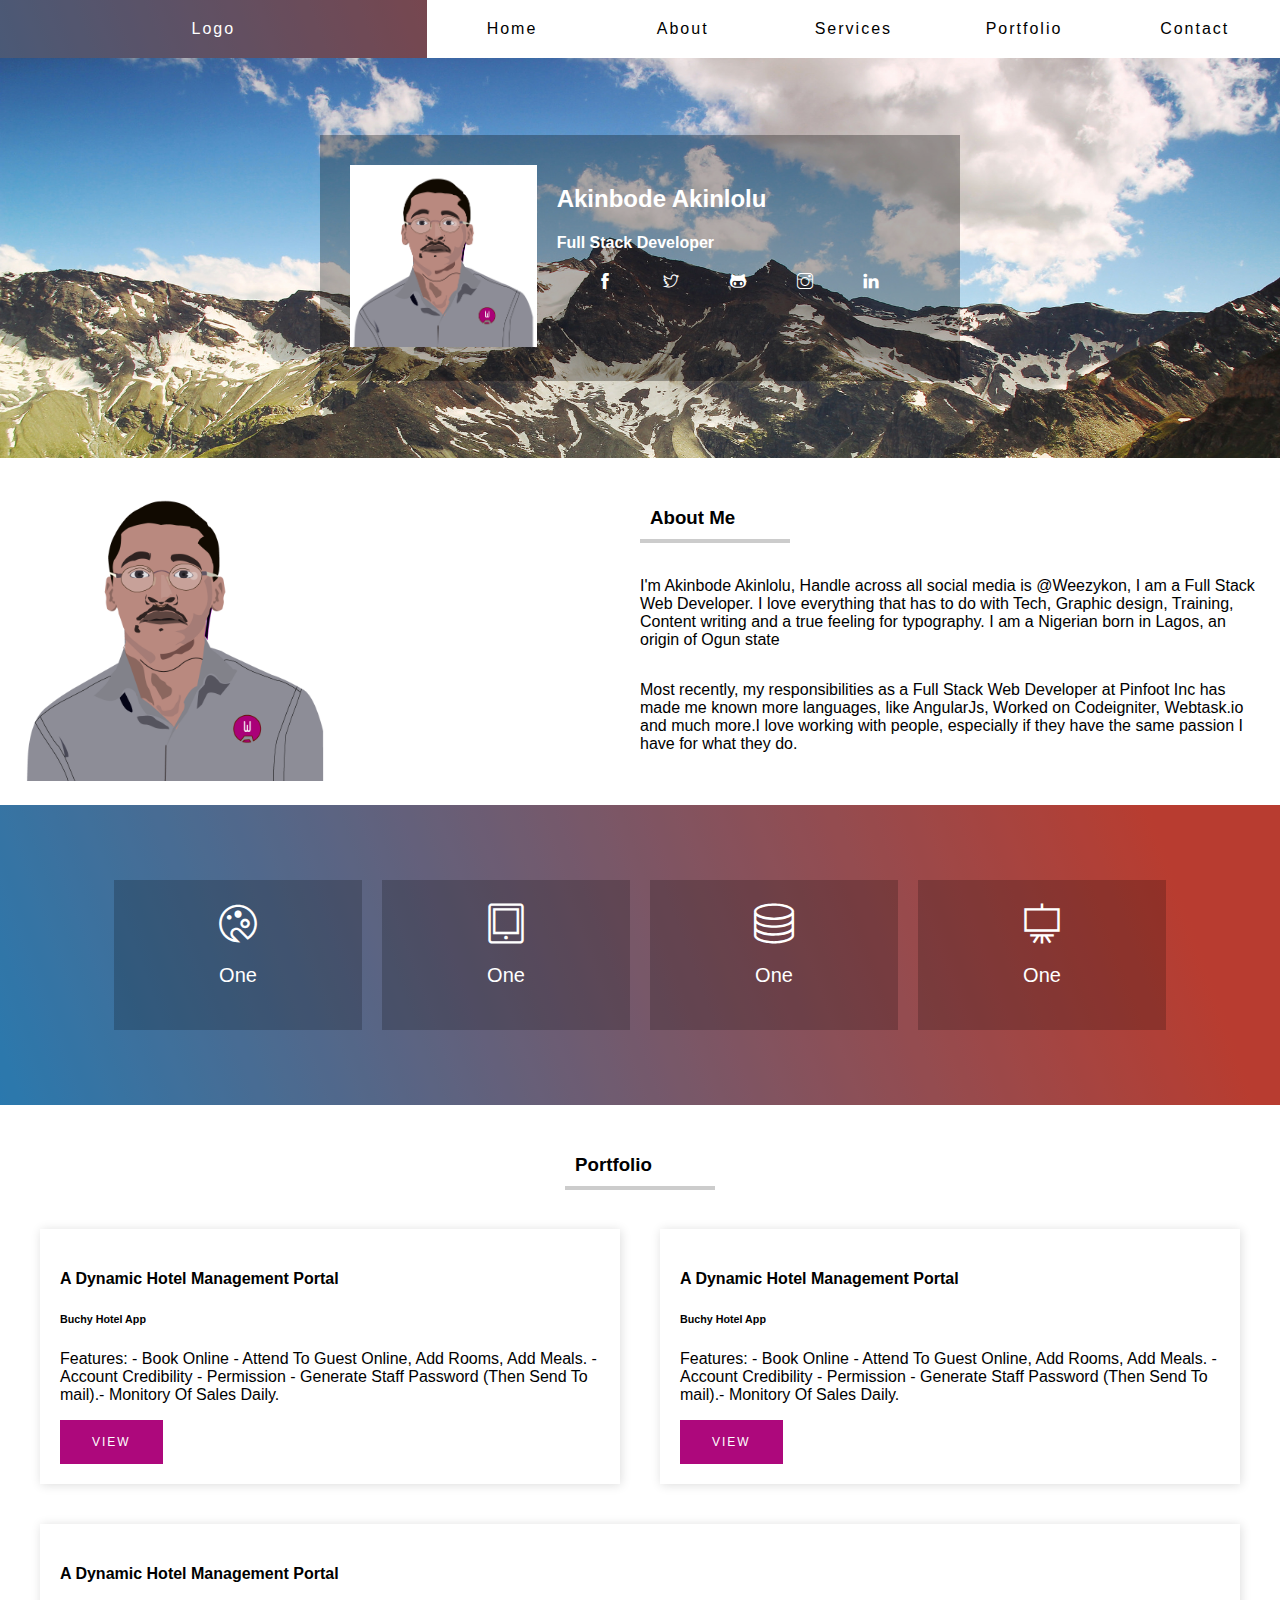
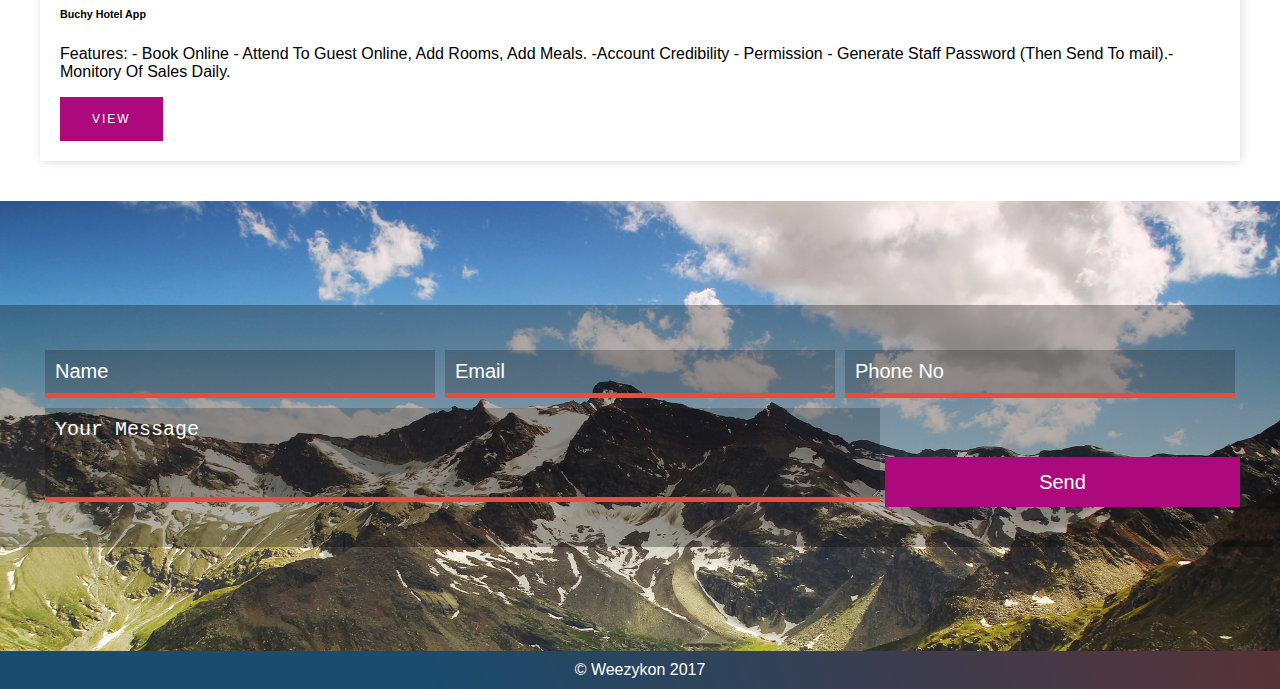
<file: SPA/index.html>
<!DOCTYPE html>
<html>
<head>
	<title>Single Page with Flexbox</title>
	<link rel="stylesheet" type="text/css" href="style.css">
	<link rel="stylesheet" type="text/css" href="../themify-icons/themify-icons.css">
</head>
<body>
	<div class="wrapper">
		<div class="nav" id="home">
			<ul>
				<li class="logo"><a href="">Logo</a></li>
				<li class="link"><a href="#home">Home</a></li>
				<li class="link"><a href="#about">About</a></li>
				<li class="link"><a href="#service">Services</a></li>
				<li class="link"><a href="#portfolio">Portfolio</a></li>
				<li class="link"><a href="#contact">Contact</a></li>
			</ul>
		</div>
		<div class="cover">
			<div class="info">
				<div class="image">
					<img src="images/nobread-toon.png">
				</div>
				<div class="details">
					<h2>Akinbode Akinlolu</h2>
					<h4>Full Stack Developer</h4>
					<ul>
						<li><i class="ti ti-facebook"></i></li>
						<li><i class="ti ti-twitter"></i></li>
						<li><i class="ti ti-github"></i></li>
						<li><i class="ti ti-instagram"></i></li>
						<li><i class="ti ti-linkedin"></i></li>
					</ul>
				</div>
			</div>
		</div>
		<div class="about" id="about">
			<div class="about-one">
				<img src="images/nobread-toon.png">
			</div>
			<div class="about-two">
				<h3 class="title">About Me</h3>
				<p>I'm Akinbode Akinlolu, Handle across all social media is @Weezykon, I am a Full Stack Web Developer. I love everything that has to do with Tech, Graphic design, Training, Content writing and a true feeling for typography. I am a Nigerian born in Lagos, an origin of Ogun state</p>
				<p>Most recently, my responsibilities as a Full Stack Web Developer at Pinfoot Inc has made me known more languages, like AngularJs, Worked on Codeigniter, Webtask.io and much more.I love working with people, especially if they have the same passion I have for what they do.</p>
			</div>
		</div>
		<div class="service" id="service">
			<div class="service-item">
				<i class="ti-palette"></i>
				<p>One</p>
			</div>
			<div class="service-item">
				<i class="ti-tablet"></i>
				<p>One</p>
			</div>
			<div class="service-item">
				<i class="ti-server"></i>
				<p>One</p>
			</div>
			<div class="service-item">
				<i class="ti-blackboard"></i>
				<p>One</p>
			</div>
		</div>
		<div class="portfolio" id="portfolio">
			<div class="portfolio-one">
				<h3 class="title">Portfolio</h3>
			</div>
			<div class="portfolio-two">
				<div class="portfolio-item">
					<h4>A Dynamic Hotel Management Portal</h4>
                    <h6>Buchy Hotel App</h6>
                    <p>Features: - Book Online - Attend To Guest Online, Add Rooms, Add Meals. -Account Credibility - Permission - Generate Staff Password (Then Send To mail).- Monitory Of Sales Daily.</p>
					<button>View</button>
				</div>
				<div class="portfolio-item">
					<h4>A Dynamic Hotel Management Portal</h4>
                    <h6>Buchy Hotel App</h6>
                    <p>Features: - Book Online - Attend To Guest Online, Add Rooms, Add Meals. -Account Credibility - Permission - Generate Staff Password (Then Send To mail).- Monitory Of Sales Daily.</p>
					<button>View</button>
				</div>
				<div class="portfolio-item">
					<h4>A Dynamic Hotel Management Portal</h4>
                    <h6>Buchy Hotel App</h6>
                    <p>Features: - Book Online - Attend To Guest Online, Add Rooms, Add Meals. -Account Credibility - Permission - Generate Staff Password (Then Send To mail).- Monitory Of Sales Daily.</p>
					<button>View</button>
				</div>
			</div>
		</div>
		<div class="contact" id="contact">
			<div class="main-contact">
				<form>
					<div class="form-one">
						<input type="text" name="" placeholder="Name">
						<input type="email" name="" placeholder="Email">
						<input type="number" name="" placeholder="Phone No">
						<textarea rows="3" placeholder="Your Message"></textarea>
						<button class="btn">Send</button>
					</div>
				</form>
			</div>
		</div>
		<footer class="footer">
			&copy; Weezykon 2017
		</footer>
	</div>
</body>
</html>
</file>
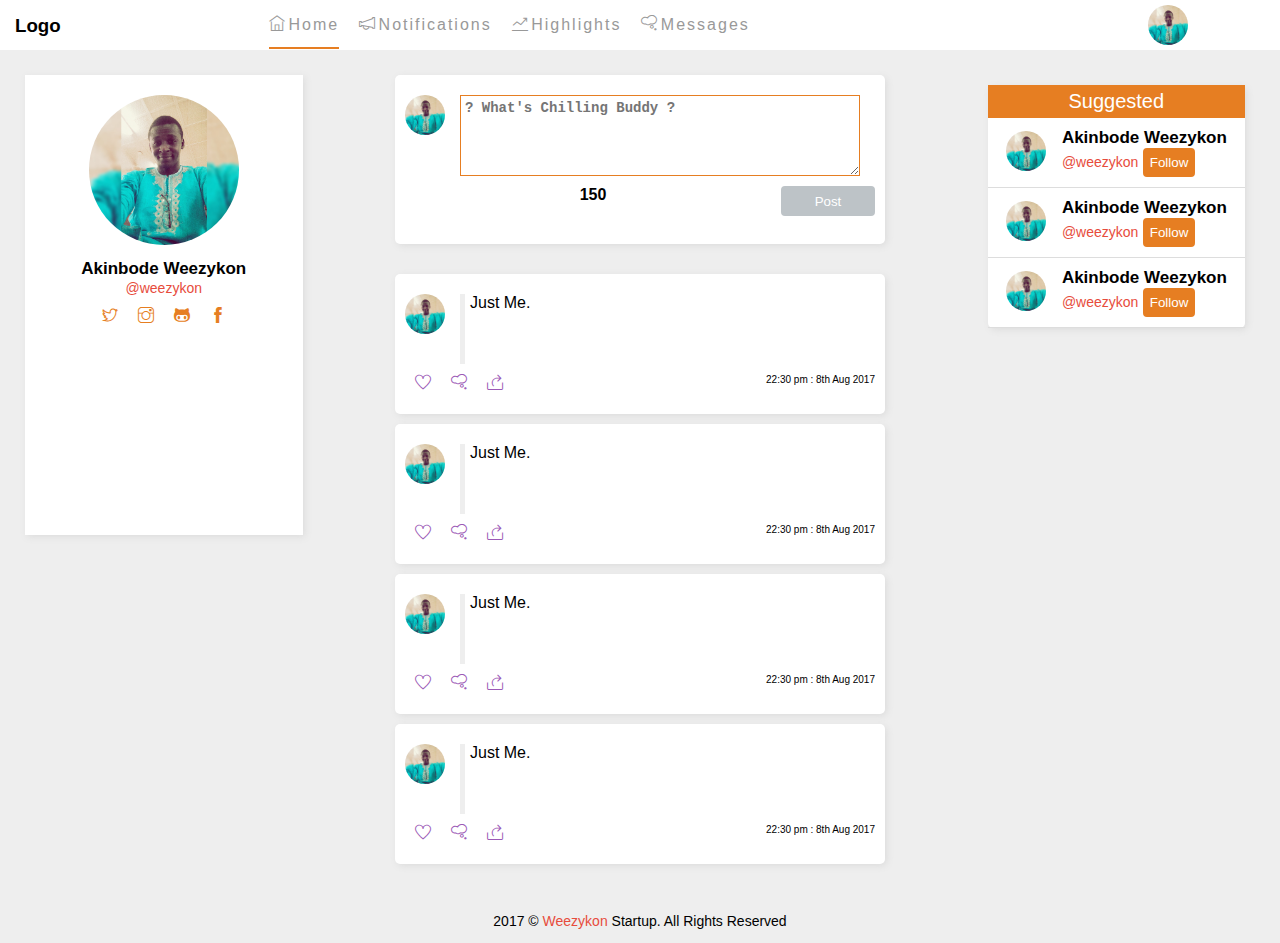
<file: Startup/index.html>
<!DOCTYPE html>
<html>
<head>
	<title>Start Up</title>
	<link rel="stylesheet" type="text/css" href="style.css">
	<link rel="stylesheet" type="text/css" href="../themify-icons/themify-icons.css">
</head>
<body>
	<div class="wrapper">
		<header>
			<div class="logo">
				<h3>Logo</h3>
			</div>
			<div class="nav">
				<ul>
					<li><a href="#" class="active"><span class="nav-icon"><i class="ti ti-home"></i></span><span class="nav-title">  Home</span></a></li>
					<li><a href="#"><span class="nav-icon"><i class="ti ti-announcement"></i></span><span class="nav-title">  Notifications</span></a></li>
					<li><a href="#"><span class="nav-icon"><i class="ti ti-stats-up"></i></span><span class="nav-title">  Highlights</span></a></li>
					<li><a href="#"><span class="nav-icon"><i class="ti ti-thought"></i></span><span class="nav-title">  Messages</span></a></li>
				</ul>
			</div>
			<div class="profile-left-bar">
				<img class="short-avatar" src="images/meee.jpg">
			</div>
			<div class="profile-menu-hide">
					<img class="short-avatar" src="images/meee.jpg">
					<ul>
						<li>Settings</li>
						<li>Logout</li>
					</ul>
			</div>
		</header>
		<section>
			<div class="left-sidebar">
				<div class="left-sidebar-section">
					<div class="left-sidebar-image">
						<img class="short-avatar" src="images/meee.jpg">
					</div>
					<div class="left-sidebar-content">
						<h3>Akinbode Weezykon</h3>
						<span class="handle">@weezykon</span>
					</div>
					<div class="left-sidebar-socail">
						<ul>
							<li class="social"><a href="https://"><i class="ti ti-twitter"></i></a></li>
							<li class="social"><a href="https://"><i class="ti ti-instagram"></i></a></li>
							<li class="social"><a href="https://"><i class="ti ti-github"></i></a></li>
							<li class="social"><a href="https://"><i class="ti ti-facebook"></i></a></li>
						</ul>
					</div>
				</div>
			</div>
			<div class="middle">
				<div class="input-post">
					<div class="input-textarea">
						<img class="short-avatar" src="images/meee.jpg">
						<textarea rows="5" placeholder="? What's Chilling Buddy ?"></textarea>
					</div>
					<div class="send-textarea">
						<span class="post-counter">150</span>
						<button class="btn btn-ash">Post</button>
					</div>
				</div>
				<div class="show-post">
					<div class="show-post-area">
						<img class="short-avatar" src="images/meee.jpg">
						<div class="show-main-post">
							Just Me.
						</div>
					</div>
					<div class="post-option">
						<span class="post-like">
							<ul>
								<li><a><i class="ti ti-heart"></i></a></li>
								<li><a class="click-comment"><i class="ti ti-thought"></i></a></li>
								<li><a><i class="ti ti-share"></i></a></li>
							</ul>
						</span>
						<span class="post-date">22:30 pm : 8th Aug 2017</span>
					</div>
					<div class="hide-comments">
						<div class="null-comment"></div>
						<div class="comment">
							<div class="show-comment">
								<div class="show-comment-area">
									<img class="short-avatar" src="images/meee.jpg">
									<div class="show-main-comment">
										Just Me.
									</div>
								</div>
								<div class="comment-option">
									<span class="comment-like">
										<ul>
											<li><a><i class="ti ti-heart"></i></a></li>
											<li><a><i class="ti ti-thought"></i></a></li>
											<li><a><i class="ti ti-share"></i></a></li>
										</ul>
									</span>
									<span class="comment-date">22:30 pm : 8th Aug 2017</span>
								</div>
							</div>
							<div class="show-comment">
								<div class="show-comment-area">
									<img class="short-avatar" src="images/meee.jpg">
									<div class="show-main-comment">
										Just Me.
									</div>
								</div>
								<div class="comment-option">
									<span class="comment-like">
										<ul>
											<li><a><i class="ti ti-heart"></i></a></li>
											<li><a><i class="ti ti-thought"></i></a></li>
											<li><a><i class="ti ti-share"></i></a></li>
										</ul>
									</span>
									<span class="comment-date">22:30 pm : 8th Aug 2017</span>
								</div>
							</div>
						</div>
					</div>
				</div>
				<div class="show-post">
					<div class="show-post-area">
						<img class="short-avatar" src="images/meee.jpg">
						<div class="show-main-post">
							Just Me.
						</div>
					</div>
					<div class="post-option">
						<span class="post-like">
							<ul>
								<li><a><i class="ti ti-heart"></i></a></li>
								<li><a class="click-comment"><i class="ti ti-thought"></i></a></li>
								<li><a><i class="ti ti-share"></i></a></li>
							</ul>
						</span>
						<span class="post-date">22:30 pm : 8th Aug 2017</span>
					</div>
					<div class="hide-comments">
						<div class="null-comment"></div>
						<div class="comment">
							<div class="show-comment">
								<div class="show-comment-area">
									<img class="short-avatar" src="images/meee.jpg">
									<div class="show-main-comment">
										Just Me.
									</div>
								</div>
								<div class="comment-option">
									<span class="comment-like">
										<ul>
											<li><a><i class="ti ti-heart"></i></a></li>
											<li><a><i class="ti ti-thought"></i></a></li>
											<li><a><i class="ti ti-share"></i></a></li>
										</ul>
									</span>
									<span class="comment-date">22:30 pm : 8th Aug 2017</span>
								</div>
							</div>
						</div>
					</div>
				</div>
				<div class="show-post">
					<div class="show-post-area">
						<img class="short-avatar" src="images/meee.jpg">
						<div class="show-main-post">
							Just Me.
						</div>
					</div>
					<div class="post-option">
						<span class="post-like">
							<ul>
								<li><a><i class="ti ti-heart"></i></a></li>
								<li><a class="click-comment"><i class="ti ti-thought"></i></a></li>
								<li><a><i class="ti ti-share"></i></a></li>
							</ul>
						</span>
						<span class="post-date">22:30 pm : 8th Aug 2017</span>
					</div>
					<div class="hide-comments">
						<div class="null-comment"></div>
						<div class="comment">
							<div class="show-comment">
								<div class="show-comment-area">
									<img class="short-avatar" src="images/meee.jpg">
									<div class="show-main-comment">
										Just Me.
									</div>
								</div>
								<div class="comment-option">
									<span class="comment-like">
										<ul>
											<li><a><i class="ti ti-heart"></i></a></li>
											<li><a><i class="ti ti-thought"></i></a></li>
											<li><a><i class="ti ti-share"></i></a></li>
										</ul>
									</span>
									<span class="comment-date">22:30 pm : 8th Aug 2017</span>
								</div>
							</div>
							<div class="show-comment">
								<div class="show-comment-area">
									<img class="short-avatar" src="images/meee.jpg">
									<div class="show-main-comment">
										Just Me.
									</div>
								</div>
								<div class="comment-option">
									<span class="comment-like">
										<ul>
											<li><a><i class="ti ti-heart"></i></a></li>
											<li><a><i class="ti ti-thought"></i></a></li>
											<li><a><i class="ti ti-share"></i></a></li>
										</ul>
									</span>
									<span class="comment-date">22:30 pm : 8th Aug 2017</span>
								</div>
							</div>
						</div>
					</div>
				</div>
				<div class="show-post">
					<div class="show-post-area">
						<img class="short-avatar" src="images/meee.jpg">
						<div class="show-main-post">
							Just Me.
						</div>
					</div>
					<div class="post-option">
						<span class="post-like">
							<ul>
								<li><a><i class="ti ti-heart"></i></a></li>
								<li><a class="click-comment"><i class="ti ti-thought"></i></a></li>
								<li><a><i class="ti ti-share"></i></a></li>
							</ul>
						</span>
						<span class="post-date">22:30 pm : 8th Aug 2017</span>
					</div>
					<div class="hide-comments">
						<div class="null-comment"></div>
						<div class="comment">
							<div class="show-comment">
								<div class="show-comment-area">
									<img class="short-avatar" src="images/meee.jpg">
									<div class="show-main-comment">
										Just Me.
									</div>
								</div>
								<div class="comment-option">
									<span class="comment-like">
										<ul>
											<li><a><i class="ti ti-heart"></i></a></li>
											<li><a><i class="ti ti-thought"></i></a></li>
											<li><a><i class="ti ti-share"></i></a></li>
										</ul>
									</span>
									<span class="comment-date">22:30 pm : 8th Aug 2017</span>
								</div>
							</div>
						</div>
					</div>
				</div>
			</div>
			<div class="right-sidebar">
				<div class="right-sidebar-section">
					<div class="right-bar">
						<div class="right-bar-header">
							Suggested
						</div>
						<div class="right-bar-contents">
							<div class="right-bar-image">
								<img class="short-avatar" src="images/meee.jpg">
							</div>
							<div class="right-bar-handle">
								<h3>Akinbode Weezykon</h3>
								<span class="handle">@weezykon</span>
								<button class="btn btn-amber">Follow</button>
							</div>
						</div>
						<div class="right-bar-contents">
							<div class="right-bar-image">
								<img class="short-avatar" src="images/meee.jpg">
							</div>
							<div class="right-bar-handle">
								<h3>Akinbode Weezykon</h3>
								<span class="handle">@weezykon</span>
								<button class="btn btn-amber">Follow</button>
							</div>
						</div>
						<div class="right-bar-contents">
							<div class="right-bar-image">
								<img class="short-avatar" src="images/meee.jpg">
							</div>
							<div class="right-bar-handle">
								<h3>Akinbode Weezykon</h3>
								<span class="handle">@weezykon</span>
								<button class="btn btn-amber">Follow</button>
							</div>
						</div>
					</div>
				</div>
			</div>
		</section>
		<footer>
			<p>2017 &copy; <span class="handle">Weezykon</span> Startup. All Rights Reserved </p>
		</footer>
	</div>
	<script src="jquery.min.js"></script>
	<script type="text/javascript">
		$(function(){
			$('.profile-left-bar').on('click', function(){
				$('.profile-menu-hide').toggleClass('profile-menu');
			});
		});
		$(function(){
			$('.click-comment').on('click', function(){
				$('.hide-comments').toggleClass('comments');
			});
		});
	</script>
</body>
</html>
</file>
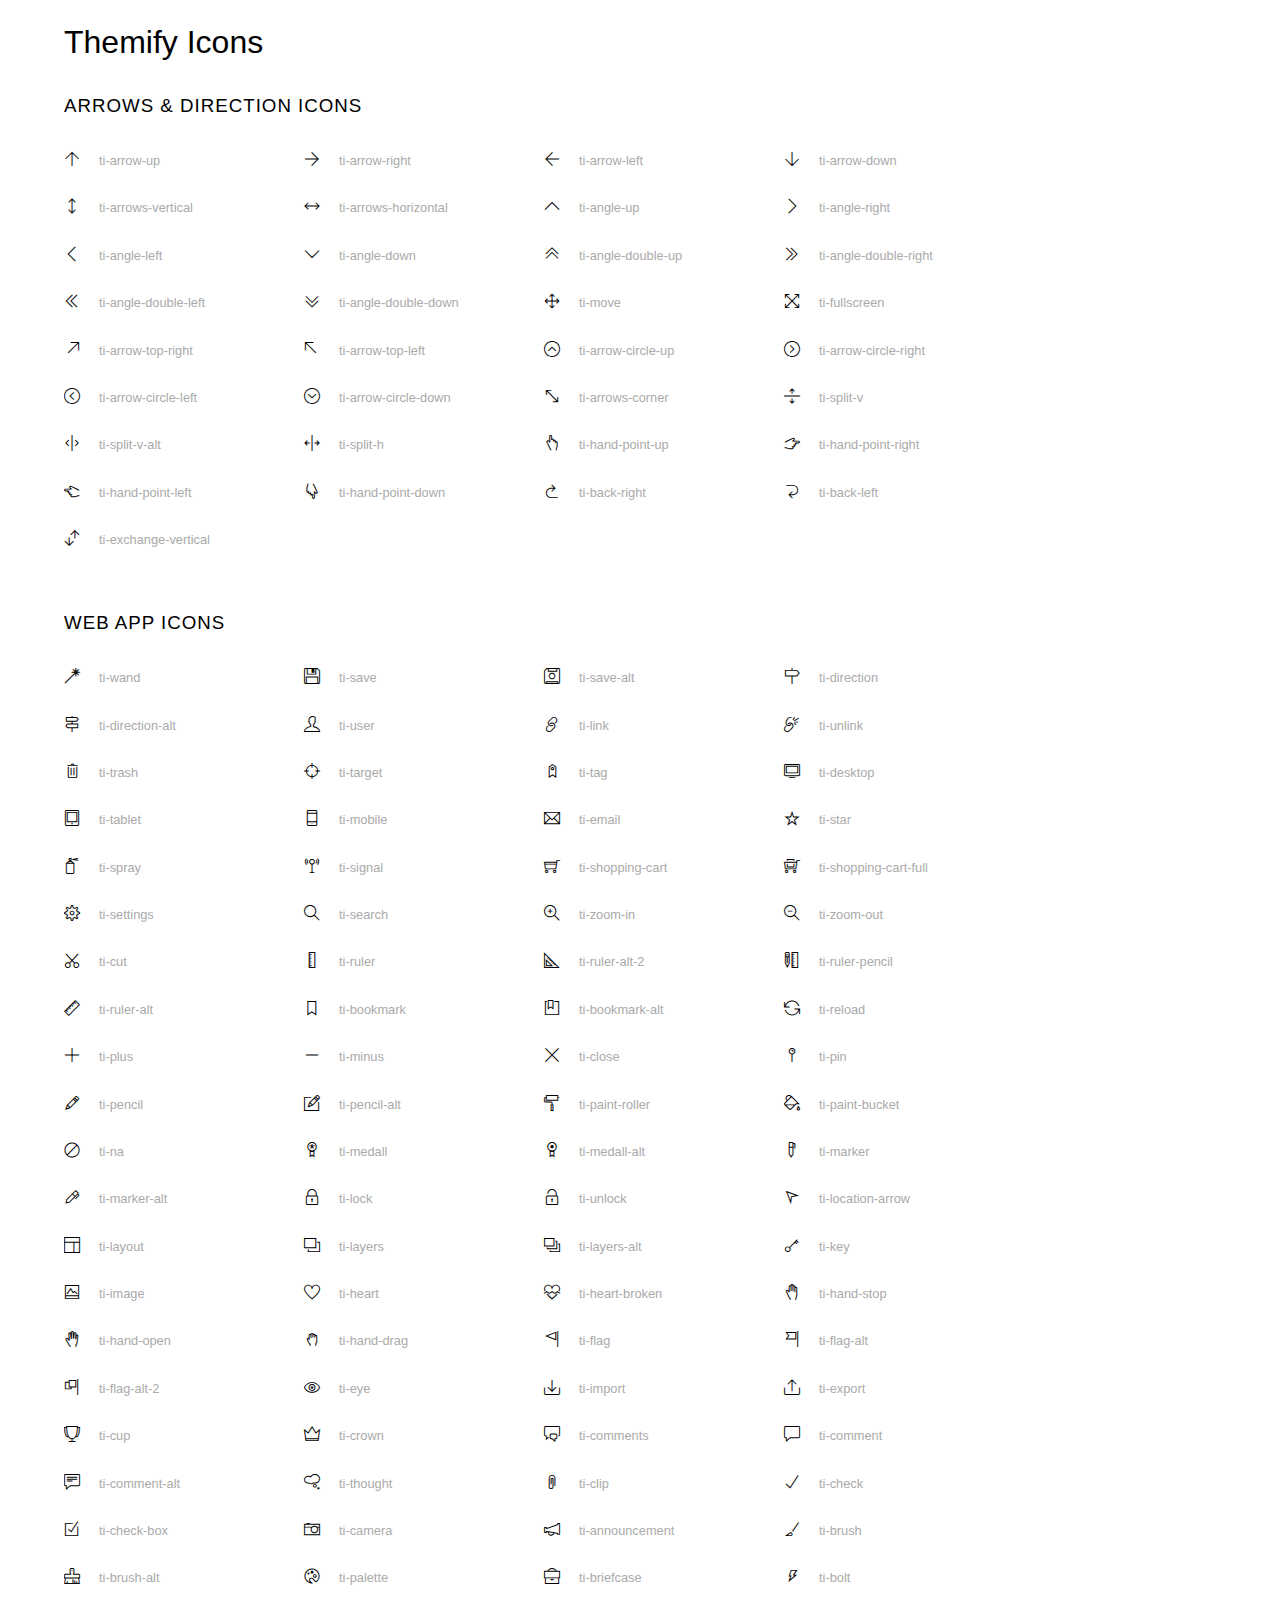
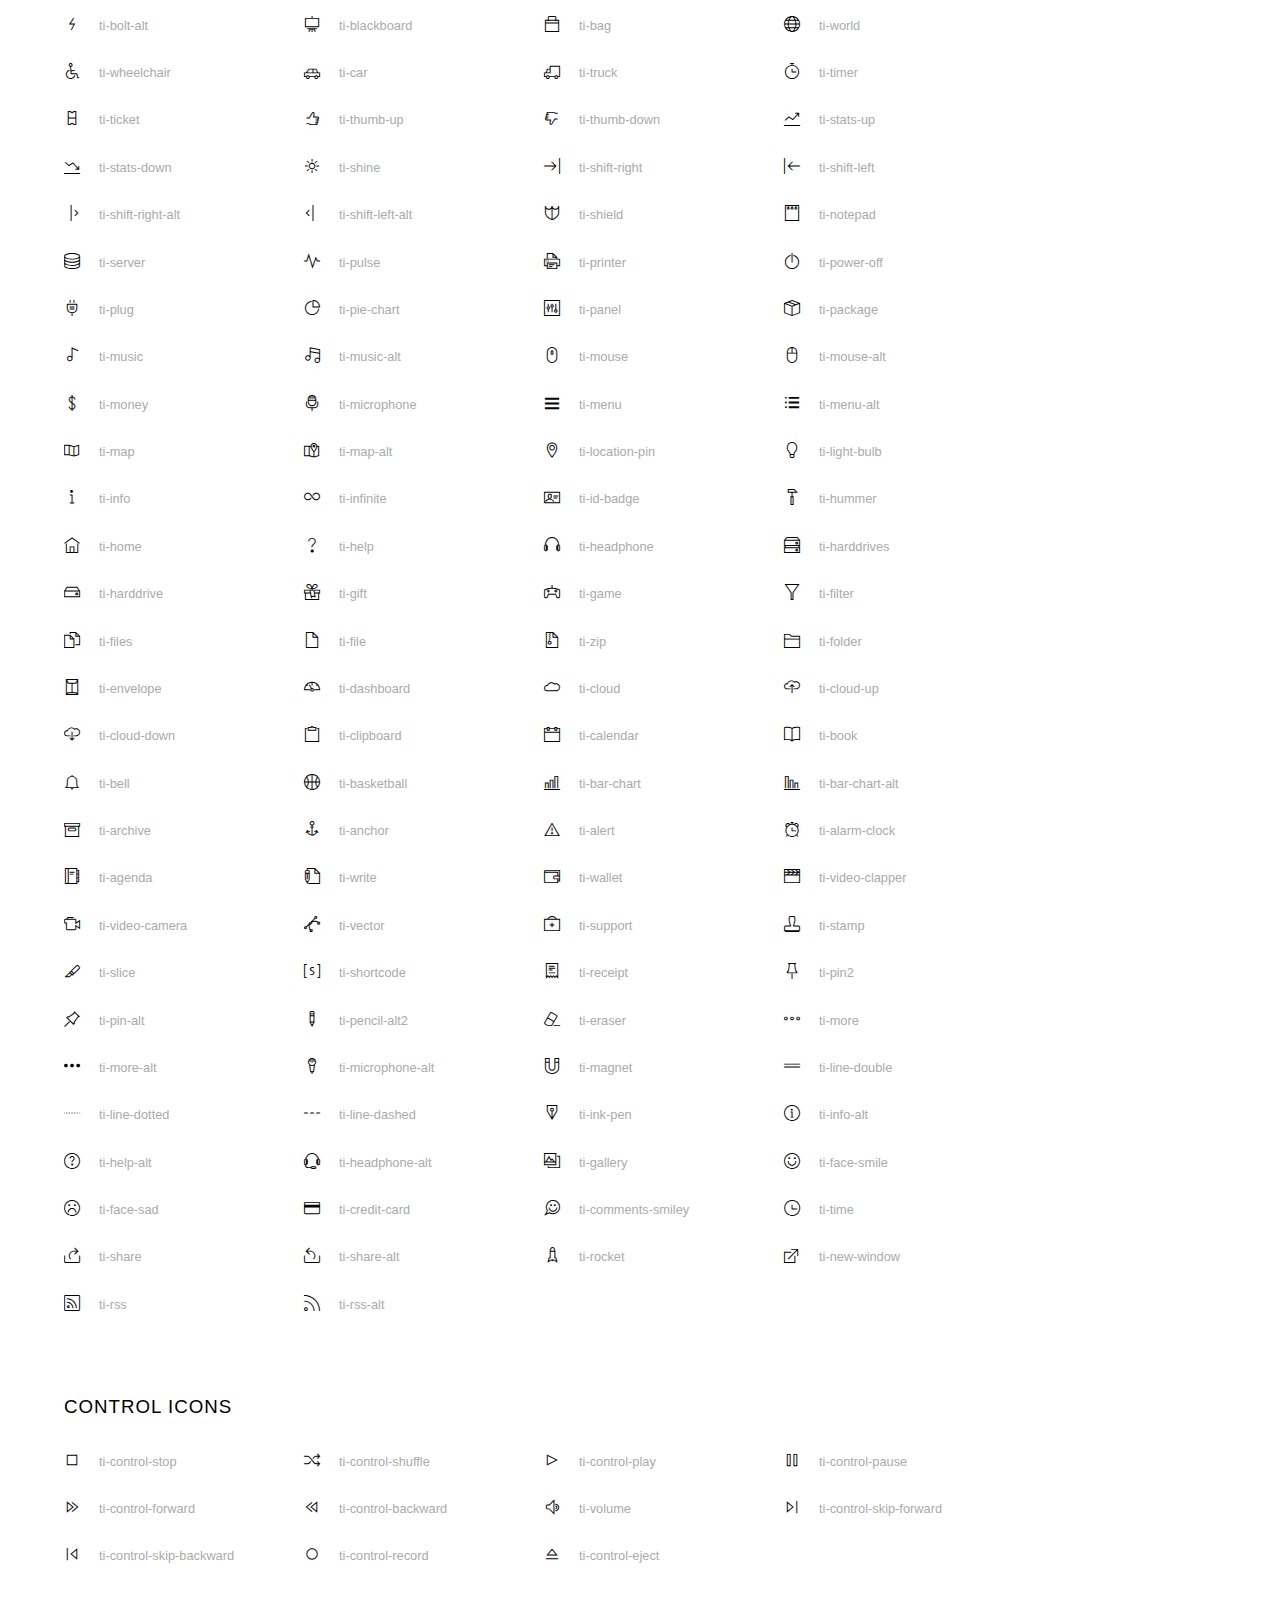
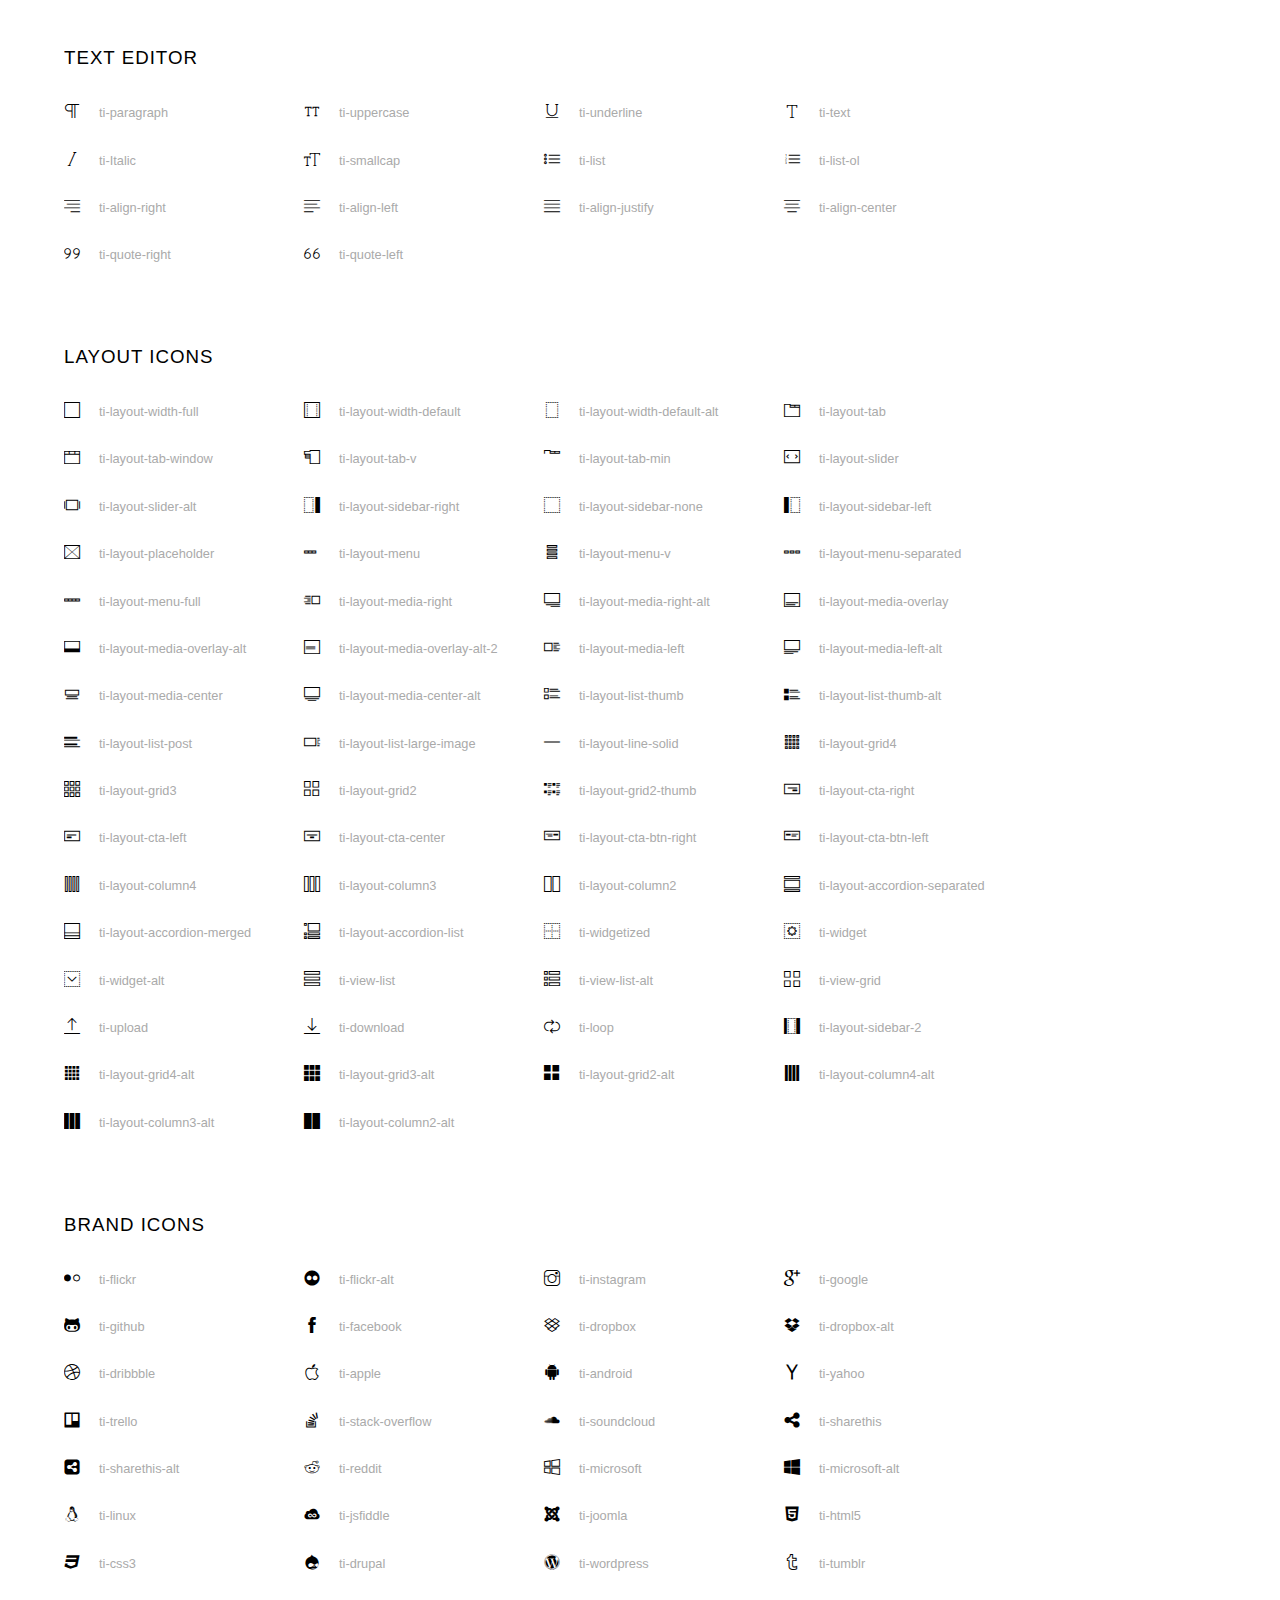
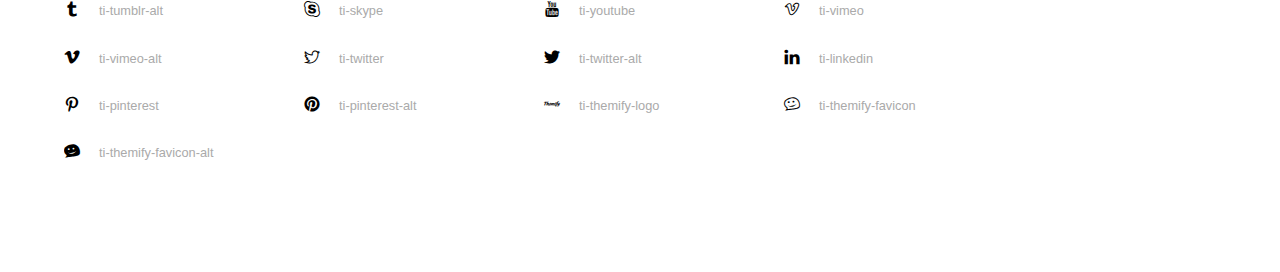
<file: themify-icons/index.html>
<!doctype html>
<html>
<head>
	<meta charset="utf-8">
	<title>Themify Icon Font</title>
	<meta name="viewport" content="width=device-width">
	<link rel="stylesheet" href="demo-files/demo.css">
	<link rel="stylesheet" href="themify-icons.css">
	<!--[if lt IE 8]><!-->
	<link rel="stylesheet" href="ie7/ie7.css">
	<!--<![endif]-->
</head>
<body>
	<h1>Themify Icons</h1>

	<div class="icon-section">

		<div class="icon-section">
			<h3>Arrows &amp; Direction Icons </h3>

			<div class="icon-container">
				<span class="ti-arrow-up"></span><span class="icon-name"> ti-arrow-up</span>
			</div>
			<div class="icon-container">
				<span class="ti-arrow-right"></span><span class="icon-name"> ti-arrow-right</span>
			</div>
			<div class="icon-container">
				<span class="ti-arrow-left"></span><span class="icon-name"> ti-arrow-left</span>
			</div>
			<div class="icon-container">
				<span class="ti-arrow-down"></span><span class="icon-name"> ti-arrow-down</span>
			</div>
			<div class="icon-container">
				<span class="ti-arrows-vertical"></span><span class="icon-name"> ti-arrows-vertical</span>
			</div>
			<div class="icon-container">
				<span class="ti-arrows-horizontal"></span><span class="icon-name"> ti-arrows-horizontal</span>
			</div>
			<div class="icon-container">
				<span class="ti-angle-up"></span><span class="icon-name"> ti-angle-up</span>
			</div>
			<div class="icon-container">
				<span class="ti-angle-right"></span><span class="icon-name"> ti-angle-right</span>
			</div>
			<div class="icon-container">
				<span class="ti-angle-left"></span><span class="icon-name"> ti-angle-left</span>
			</div>
			<div class="icon-container">
				<span class="ti-angle-down"></span><span class="icon-name"> ti-angle-down</span>
			</div>	
			<div class="icon-container">
				<span class="ti-angle-double-up"></span><span class="icon-name"> ti-angle-double-up</span>
			</div>
			<div class="icon-container">
				<span class="ti-angle-double-right"></span><span class="icon-name"> ti-angle-double-right</span>
			</div>
			<div class="icon-container">
				<span class="ti-angle-double-left"></span><span class="icon-name"> ti-angle-double-left</span>
			</div>
			<div class="icon-container">
				<span class="ti-angle-double-down"></span><span class="icon-name"> ti-angle-double-down</span>
			</div>					
			<div class="icon-container">
				<span class="ti-move"></span><span class="icon-name"> ti-move</span>
			</div>
			<div class="icon-container">
				<span class="ti-fullscreen"></span><span class="icon-name"> ti-fullscreen</span>
			</div>
			<div class="icon-container">
				<span class="ti-arrow-top-right"></span><span class="icon-name"> ti-arrow-top-right</span>
			</div>
			<div class="icon-container">
				<span class="ti-arrow-top-left"></span><span class="icon-name"> ti-arrow-top-left</span>
			</div>
			<div class="icon-container">
				<span class="ti-arrow-circle-up"></span><span class="icon-name"> ti-arrow-circle-up</span>
			</div>
			<div class="icon-container">
				<span class="ti-arrow-circle-right"></span><span class="icon-name"> ti-arrow-circle-right</span>
			</div>
			<div class="icon-container">
				<span class="ti-arrow-circle-left"></span><span class="icon-name"> ti-arrow-circle-left</span>
			</div>
			<div class="icon-container">
				<span class="ti-arrow-circle-down"></span><span class="icon-name"> ti-arrow-circle-down</span>
			</div>
			<div class="icon-container">
				<span class="ti-arrows-corner"></span><span class="icon-name"> ti-arrows-corner</span>
			</div>
			<div class="icon-container">
				<span class="ti-split-v"></span><span class="icon-name"> ti-split-v</span>
			</div>

			<div class="icon-container">
				<span class="ti-split-v-alt"></span><span class="icon-name"> ti-split-v-alt</span>
			</div>
			<div class="icon-container">
				<span class="ti-split-h"></span><span class="icon-name"> ti-split-h</span>
			</div>
			<div class="icon-container">
				<span class="ti-hand-point-up"></span><span class="icon-name"> ti-hand-point-up</span>
			</div>
			<div class="icon-container">
				<span class="ti-hand-point-right"></span><span class="icon-name"> ti-hand-point-right</span>
			</div>
			<div class="icon-container">
				<span class="ti-hand-point-left"></span><span class="icon-name"> ti-hand-point-left</span>
			</div>
			<div class="icon-container">
				<span class="ti-hand-point-down"></span><span class="icon-name"> ti-hand-point-down</span>
			</div>
			<div class="icon-container">
				<span class="ti-back-right"></span><span class="icon-name"> ti-back-right</span>
			</div>
			<div class="icon-container">
				<span class="ti-back-left"></span><span class="icon-name"> ti-back-left</span>
			</div>
			<div class="icon-container">
				<span class="ti-exchange-vertical"></span><span class="icon-name"> ti-exchange-vertical</span>
			</div>

		</div> <!-- Arrows Icons -->



		<h3>Web App Icons</h3>
		
		<div class="icon-section">

			<div class="icon-container">
				<span class="ti-wand"></span><span class="icon-name"> ti-wand</span>
			</div>
			<div class="icon-container">
				<span class="ti-save"></span><span class="icon-name"> ti-save</span>
			</div>
			<div class="icon-container">
				<span class="ti-save-alt"></span><span class="icon-name"> ti-save-alt</span>
			</div>

			<div class="icon-container">
				<span class="ti-direction"></span><span class="icon-name"> ti-direction</span>
			</div>
			<div class="icon-container">
				<span class="ti-direction-alt"></span><span class="icon-name"> ti-direction-alt</span>
			</div>
			<div class="icon-container">
				<span class="ti-user"></span><span class="icon-name"> ti-user</span>
			</div>
			<div class="icon-container">
				<span class="ti-link"></span><span class="icon-name"> ti-link</span>
			</div>
			<div class="icon-container">
				<span class="ti-unlink"></span><span class="icon-name"> ti-unlink</span>
			</div>
			<div class="icon-container">
				<span class="ti-trash"></span><span class="icon-name"> ti-trash</span>
			</div>
			<div class="icon-container">
				<span class="ti-target"></span><span class="icon-name"> ti-target</span>
			</div>
			<div class="icon-container">
				<span class="ti-tag"></span><span class="icon-name"> ti-tag</span>
			</div>
			<div class="icon-container">
				<span class="ti-desktop"></span><span class="icon-name"> ti-desktop</span>
			</div>
			<div class="icon-container">
				<span class="ti-tablet"></span><span class="icon-name"> ti-tablet</span>
			</div>
			<div class="icon-container">
				<span class="ti-mobile"></span><span class="icon-name"> ti-mobile</span>
			</div>
			<div class="icon-container">
				<span class="ti-email"></span><span class="icon-name"> ti-email</span>
			</div>	
			<div class="icon-container">
				<span class="ti-star"></span><span class="icon-name"> ti-star</span>
			</div>
			<div class="icon-container">
				<span class="ti-spray"></span><span class="icon-name"> ti-spray</span>
			</div>
			<div class="icon-container">
				<span class="ti-signal"></span><span class="icon-name"> ti-signal</span>
			</div>
			<div class="icon-container">
				<span class="ti-shopping-cart"></span><span class="icon-name"> ti-shopping-cart</span>
			</div>
			<div class="icon-container">
				<span class="ti-shopping-cart-full"></span><span class="icon-name"> ti-shopping-cart-full</span>
			</div>
			<div class="icon-container">
				<span class="ti-settings"></span><span class="icon-name"> ti-settings</span>
			</div>
			<div class="icon-container">
				<span class="ti-search"></span><span class="icon-name"> ti-search</span>
			</div>
			<div class="icon-container">
				<span class="ti-zoom-in"></span><span class="icon-name"> ti-zoom-in</span>
			</div>
			<div class="icon-container">
				<span class="ti-zoom-out"></span><span class="icon-name"> ti-zoom-out</span>
			</div>
			<div class="icon-container">
				<span class="ti-cut"></span><span class="icon-name"> ti-cut</span>
			</div>
			<div class="icon-container">
				<span class="ti-ruler"></span><span class="icon-name"> ti-ruler</span>
			</div>
			<div class="icon-container">
				<span class="ti-ruler-alt-2"></span><span class="icon-name"> ti-ruler-alt-2</span>
			</div>			
			<div class="icon-container">
				<span class="ti-ruler-pencil"></span><span class="icon-name"> ti-ruler-pencil</span>
			</div>
			<div class="icon-container">
				<span class="ti-ruler-alt"></span><span class="icon-name"> ti-ruler-alt</span>
			</div>
			<div class="icon-container">
				<span class="ti-bookmark"></span><span class="icon-name"> ti-bookmark</span>
			</div>
			<div class="icon-container">
				<span class="ti-bookmark-alt"></span><span class="icon-name"> ti-bookmark-alt</span>
			</div>
			<div class="icon-container">
				<span class="ti-reload"></span><span class="icon-name"> ti-reload</span>
			</div>
			<div class="icon-container">
				<span class="ti-plus"></span><span class="icon-name"> ti-plus</span>
			</div>
			<div class="icon-container">
				<span class="ti-minus"></span><span class="icon-name"> ti-minus</span>
			</div>
			<div class="icon-container">
				<span class="ti-close"></span><span class="icon-name"> ti-close</span>
			</div>			
			<div class="icon-container">
				<span class="ti-pin"></span><span class="icon-name"> ti-pin</span>
			</div>
			<div class="icon-container">
				<span class="ti-pencil"></span><span class="icon-name"> ti-pencil</span>
			</div>
					
		  	<div class="icon-container">
				<span class="ti-pencil-alt"></span><span class="icon-name"> ti-pencil-alt</span>
			</div>
			<div class="icon-container">
				<span class="ti-paint-roller"></span><span class="icon-name"> ti-paint-roller</span>
			</div>
			<div class="icon-container">
				<span class="ti-paint-bucket"></span><span class="icon-name"> ti-paint-bucket</span>
			</div>
			<div class="icon-container">
				<span class="ti-na"></span><span class="icon-name"> ti-na</span>
			</div>
			<div class="icon-container">
				<span class="ti-medall"></span><span class="icon-name"> ti-medall</span>
			</div>
			<div class="icon-container">
				<span class="ti-medall-alt"></span><span class="icon-name"> ti-medall-alt</span>
			</div>
			<div class="icon-container">
				<span class="ti-marker"></span><span class="icon-name"> ti-marker</span>
			</div>
			<div class="icon-container">
				<span class="ti-marker-alt"></span><span class="icon-name"> ti-marker-alt</span>
			</div>

			<div class="icon-container">
				<span class="ti-lock"></span><span class="icon-name"> ti-lock</span>
			</div>
			<div class="icon-container">
				<span class="ti-unlock"></span><span class="icon-name"> ti-unlock</span>
			</div>
			<div class="icon-container">
				<span class="ti-location-arrow"></span><span class="icon-name"> ti-location-arrow</span>
			</div>
			<div class="icon-container">
				<span class="ti-layout"></span><span class="icon-name"> ti-layout</span>
			</div>
			<div class="icon-container">
				<span class="ti-layers"></span><span class="icon-name"> ti-layers</span>
			</div>
			<div class="icon-container">
				<span class="ti-layers-alt"></span><span class="icon-name"> ti-layers-alt</span>
			</div>
			<div class="icon-container">
				<span class="ti-key"></span><span class="icon-name"> ti-key</span>
			</div>
			<div class="icon-container">
				<span class="ti-image"></span><span class="icon-name"> ti-image</span>
			</div>
			<div class="icon-container">
				<span class="ti-heart"></span><span class="icon-name"> ti-heart</span>
			</div>
			<div class="icon-container">
				<span class="ti-heart-broken"></span><span class="icon-name"> ti-heart-broken</span>
			</div>
			<div class="icon-container">
				<span class="ti-hand-stop"></span><span class="icon-name"> ti-hand-stop</span>
			</div>
			<div class="icon-container">
				<span class="ti-hand-open"></span><span class="icon-name"> ti-hand-open</span>
			</div>
			<div class="icon-container">
				<span class="ti-hand-drag"></span><span class="icon-name"> ti-hand-drag</span>
			</div>
			<div class="icon-container">
				<span class="ti-flag"></span><span class="icon-name"> ti-flag</span>
			</div>
			<div class="icon-container">
				<span class="ti-flag-alt"></span><span class="icon-name"> ti-flag-alt</span>
			</div>
			<div class="icon-container">
				<span class="ti-flag-alt-2"></span><span class="icon-name"> ti-flag-alt-2</span>
			</div>
			<div class="icon-container">
				<span class="ti-eye"></span><span class="icon-name"> ti-eye</span>
			</div>
			<div class="icon-container">
				<span class="ti-import"></span><span class="icon-name"> ti-import</span>
			</div>			
			<div class="icon-container">
				<span class="ti-export"></span><span class="icon-name"> ti-export</span>
			</div>
			<div class="icon-container">
				<span class="ti-cup"></span><span class="icon-name"> ti-cup</span>
			</div>
			<div class="icon-container">
				<span class="ti-crown"></span><span class="icon-name"> ti-crown</span>
			</div>
			<div class="icon-container">
				<span class="ti-comments"></span><span class="icon-name"> ti-comments</span>
			</div>
			<div class="icon-container">
				<span class="ti-comment"></span><span class="icon-name"> ti-comment</span>
			</div>
			<div class="icon-container">
				<span class="ti-comment-alt"></span><span class="icon-name"> ti-comment-alt</span>
			</div>
			<div class="icon-container">
				<span class="ti-thought"></span><span class="icon-name"> ti-thought</span>
			</div>			
			<div class="icon-container">
				<span class="ti-clip"></span><span class="icon-name"> ti-clip</span>
			</div>

			<div class="icon-container">
				<span class="ti-check"></span><span class="icon-name"> ti-check</span>
			</div>
			<div class="icon-container">
				<span class="ti-check-box"></span><span class="icon-name"> ti-check-box</span>
			</div>
			<div class="icon-container">
				<span class="ti-camera"></span><span class="icon-name"> ti-camera</span>
			</div>
			<div class="icon-container">
				<span class="ti-announcement"></span><span class="icon-name"> ti-announcement</span>
			</div>
			<div class="icon-container">
				<span class="ti-brush"></span><span class="icon-name"> ti-brush</span>
			</div>
			<div class="icon-container">
				<span class="ti-brush-alt"></span><span class="icon-name"> ti-brush-alt</span>
			</div>
			<div class="icon-container">
				<span class="ti-palette"></span><span class="icon-name"> ti-palette</span>
			</div>			
			<div class="icon-container">
				<span class="ti-briefcase"></span><span class="icon-name"> ti-briefcase</span>
			</div>
			<div class="icon-container">
				<span class="ti-bolt"></span><span class="icon-name"> ti-bolt</span>
			</div>
			<div class="icon-container">
				<span class="ti-bolt-alt"></span><span class="icon-name"> ti-bolt-alt</span>
			</div>
			<div class="icon-container">
				<span class="ti-blackboard"></span><span class="icon-name"> ti-blackboard</span>
			</div>
			<div class="icon-container">
				<span class="ti-bag"></span><span class="icon-name"> ti-bag</span>
			</div>
			<div class="icon-container">
				<span class="ti-world"></span><span class="icon-name"> ti-world</span>
			</div>
			<div class="icon-container">
				<span class="ti-wheelchair"></span><span class="icon-name"> ti-wheelchair</span>
			</div>
			<div class="icon-container">
				<span class="ti-car"></span><span class="icon-name"> ti-car</span>
			</div>
			<div class="icon-container">
				<span class="ti-truck"></span><span class="icon-name"> ti-truck</span>
			</div>
			<div class="icon-container">
				<span class="ti-timer"></span><span class="icon-name"> ti-timer</span>
			</div>
			<div class="icon-container">
				<span class="ti-ticket"></span><span class="icon-name"> ti-ticket</span>
			</div>
			<div class="icon-container">
				<span class="ti-thumb-up"></span><span class="icon-name"> ti-thumb-up</span>
			</div>
			<div class="icon-container">
				<span class="ti-thumb-down"></span><span class="icon-name"> ti-thumb-down</span>
			</div>

			<div class="icon-container">
				<span class="ti-stats-up"></span><span class="icon-name"> ti-stats-up</span>
			</div>
			<div class="icon-container">
				<span class="ti-stats-down"></span><span class="icon-name"> ti-stats-down</span>
			</div>
			<div class="icon-container">
				<span class="ti-shine"></span><span class="icon-name"> ti-shine</span>
			</div>
			<div class="icon-container">
				<span class="ti-shift-right"></span><span class="icon-name"> ti-shift-right</span>
			</div>
			<div class="icon-container">
				<span class="ti-shift-left"></span><span class="icon-name"> ti-shift-left</span>
			</div>

			<div class="icon-container">
				<span class="ti-shift-right-alt"></span><span class="icon-name"> ti-shift-right-alt</span>
			</div>
			<div class="icon-container">
				<span class="ti-shift-left-alt"></span><span class="icon-name"> ti-shift-left-alt</span>
			</div>
			<div class="icon-container">
				<span class="ti-shield"></span><span class="icon-name"> ti-shield</span>
			</div>
			<div class="icon-container">
				<span class="ti-notepad"></span><span class="icon-name"> ti-notepad</span>
			</div>
			<div class="icon-container">
				<span class="ti-server"></span><span class="icon-name"> ti-server</span>
			</div>

			<div class="icon-container">
				<span class="ti-pulse"></span><span class="icon-name"> ti-pulse</span>
			</div>
			<div class="icon-container">
				<span class="ti-printer"></span><span class="icon-name"> ti-printer</span>
			</div>
			<div class="icon-container">
				<span class="ti-power-off"></span><span class="icon-name"> ti-power-off</span>
			</div>
			<div class="icon-container">
				<span class="ti-plug"></span><span class="icon-name"> ti-plug</span>
			</div>
			<div class="icon-container">
				<span class="ti-pie-chart"></span><span class="icon-name"> ti-pie-chart</span>
			</div>

			<div class="icon-container">
				<span class="ti-panel"></span><span class="icon-name"> ti-panel</span>
			</div>
			<div class="icon-container">
				<span class="ti-package"></span><span class="icon-name"> ti-package</span>
			</div>
			<div class="icon-container">
				<span class="ti-music"></span><span class="icon-name"> ti-music</span>
			</div>
			<div class="icon-container">
				<span class="ti-music-alt"></span><span class="icon-name"> ti-music-alt</span>
			</div>
			<div class="icon-container">
				<span class="ti-mouse"></span><span class="icon-name"> ti-mouse</span>
			</div>
			<div class="icon-container">
				<span class="ti-mouse-alt"></span><span class="icon-name"> ti-mouse-alt</span>
			</div>
			<div class="icon-container">
				<span class="ti-money"></span><span class="icon-name"> ti-money</span>
			</div>
			<div class="icon-container">
				<span class="ti-microphone"></span><span class="icon-name"> ti-microphone</span>
			</div>
			<div class="icon-container">
				<span class="ti-menu"></span><span class="icon-name"> ti-menu</span>
			</div>
			<div class="icon-container">
				<span class="ti-menu-alt"></span><span class="icon-name"> ti-menu-alt</span>
			</div>
			<div class="icon-container">
				<span class="ti-map"></span><span class="icon-name"> ti-map</span>
			</div>
			<div class="icon-container">
				<span class="ti-map-alt"></span><span class="icon-name"> ti-map-alt</span>
			</div>

			<div class="icon-container">
				<span class="ti-location-pin"></span><span class="icon-name"> ti-location-pin</span>
			</div>

			<div class="icon-container">
				<span class="ti-light-bulb"></span><span class="icon-name"> ti-light-bulb</span>
			</div>
			<div class="icon-container">
				<span class="ti-info"></span><span class="icon-name"> ti-info</span>
			</div>
			<div class="icon-container">
				<span class="ti-infinite"></span><span class="icon-name"> ti-infinite</span>
			</div>
			<div class="icon-container">
				<span class="ti-id-badge"></span><span class="icon-name"> ti-id-badge</span>
			</div>
			<div class="icon-container">
				<span class="ti-hummer"></span><span class="icon-name"> ti-hummer</span>
			</div>
			<div class="icon-container">
				<span class="ti-home"></span><span class="icon-name"> ti-home</span>
			</div>
			<div class="icon-container">
				<span class="ti-help"></span><span class="icon-name"> ti-help</span>
			</div>
			<div class="icon-container">
				<span class="ti-headphone"></span><span class="icon-name"> ti-headphone</span>
			</div>
			<div class="icon-container">
				<span class="ti-harddrives"></span><span class="icon-name"> ti-harddrives</span>
			</div>
			<div class="icon-container">
				<span class="ti-harddrive"></span><span class="icon-name"> ti-harddrive</span>
			</div>
			<div class="icon-container">
				<span class="ti-gift"></span><span class="icon-name"> ti-gift</span>
			</div>
			<div class="icon-container">
				<span class="ti-game"></span><span class="icon-name"> ti-game</span>
			</div>
			<div class="icon-container">
				<span class="ti-filter"></span><span class="icon-name"> ti-filter</span>
			</div>
			<div class="icon-container">
				<span class="ti-files"></span><span class="icon-name"> ti-files</span>
			</div>
			<div class="icon-container">
				<span class="ti-file"></span><span class="icon-name"> ti-file</span>
			</div>
			<div class="icon-container">
				<span class="ti-zip"></span><span class="icon-name"> ti-zip</span>
			</div>
			<div class="icon-container">
				<span class="ti-folder"></span><span class="icon-name"> ti-folder</span>
			</div>			
			<div class="icon-container">
				<span class="ti-envelope"></span><span class="icon-name"> ti-envelope</span>
			</div>


			<div class="icon-container">
				<span class="ti-dashboard"></span><span class="icon-name"> ti-dashboard</span>
			</div>
			<div class="icon-container">
				<span class="ti-cloud"></span><span class="icon-name"> ti-cloud</span>
			</div>
			<div class="icon-container">
				<span class="ti-cloud-up"></span><span class="icon-name"> ti-cloud-up</span>
			</div>
			<div class="icon-container">
				<span class="ti-cloud-down"></span><span class="icon-name"> ti-cloud-down</span>
			</div>
			<div class="icon-container">
				<span class="ti-clipboard"></span><span class="icon-name"> ti-clipboard</span>
			</div>
			<div class="icon-container">
				<span class="ti-calendar"></span><span class="icon-name"> ti-calendar</span>
			</div>
			<div class="icon-container">
				<span class="ti-book"></span><span class="icon-name"> ti-book</span>
			</div>
			<div class="icon-container">
				<span class="ti-bell"></span><span class="icon-name"> ti-bell</span>
			</div>
			<div class="icon-container">
				<span class="ti-basketball"></span><span class="icon-name"> ti-basketball</span>
			</div>
			<div class="icon-container">
				<span class="ti-bar-chart"></span><span class="icon-name"> ti-bar-chart</span>
			</div>
			<div class="icon-container">
				<span class="ti-bar-chart-alt"></span><span class="icon-name"> ti-bar-chart-alt</span>
			</div>


			<div class="icon-container">
				<span class="ti-archive"></span><span class="icon-name"> ti-archive</span>
			</div>
			<div class="icon-container">
				<span class="ti-anchor"></span><span class="icon-name"> ti-anchor</span>
			</div>

			<div class="icon-container">
				<span class="ti-alert"></span><span class="icon-name"> ti-alert</span>
			</div>
			<div class="icon-container">
				<span class="ti-alarm-clock"></span><span class="icon-name"> ti-alarm-clock</span>
			</div>
			<div class="icon-container">
				<span class="ti-agenda"></span><span class="icon-name"> ti-agenda</span>
			</div>
			<div class="icon-container">
				<span class="ti-write"></span><span class="icon-name"> ti-write</span>
			</div>

			<div class="icon-container">
				<span class="ti-wallet"></span><span class="icon-name"> ti-wallet</span>
			</div>
			<div class="icon-container">
				<span class="ti-video-clapper"></span><span class="icon-name"> ti-video-clapper</span>
			</div>
			<div class="icon-container">
				<span class="ti-video-camera"></span><span class="icon-name"> ti-video-camera</span>
			</div>
			<div class="icon-container">
				<span class="ti-vector"></span><span class="icon-name"> ti-vector</span>
			</div>

			<div class="icon-container">
				<span class="ti-support"></span><span class="icon-name"> ti-support</span>
			</div>
			<div class="icon-container">
				<span class="ti-stamp"></span><span class="icon-name"> ti-stamp</span>
			</div>
			<div class="icon-container">
				<span class="ti-slice"></span><span class="icon-name"> ti-slice</span>
			</div>
			<div class="icon-container">
				<span class="ti-shortcode"></span><span class="icon-name"> ti-shortcode</span>
			</div>
			<div class="icon-container">
				<span class="ti-receipt"></span><span class="icon-name"> ti-receipt</span>
			</div>
			<div class="icon-container">
				<span class="ti-pin2"></span><span class="icon-name"> ti-pin2</span>
			</div>
			<div class="icon-container">
				<span class="ti-pin-alt"></span><span class="icon-name"> ti-pin-alt</span>
			</div>
			<div class="icon-container">
				<span class="ti-pencil-alt2"></span><span class="icon-name"> ti-pencil-alt2</span>
			</div>
			<div class="icon-container">
				<span class="ti-eraser"></span><span class="icon-name"> ti-eraser</span>
			</div>			
			<div class="icon-container">
				<span class="ti-more"></span><span class="icon-name"> ti-more</span>
			</div>
			<div class="icon-container">
				<span class="ti-more-alt"></span><span class="icon-name"> ti-more-alt</span>
			</div>
			<div class="icon-container">
				<span class="ti-microphone-alt"></span><span class="icon-name"> ti-microphone-alt</span>
			</div>
			<div class="icon-container">
				<span class="ti-magnet"></span><span class="icon-name"> ti-magnet</span>
			</div>
			<div class="icon-container">
				<span class="ti-line-double"></span><span class="icon-name"> ti-line-double</span>
			</div>
			<div class="icon-container">
				<span class="ti-line-dotted"></span><span class="icon-name"> ti-line-dotted</span>
			</div>
			<div class="icon-container">
				<span class="ti-line-dashed"></span><span class="icon-name"> ti-line-dashed</span>
			</div>

			<div class="icon-container">
				<span class="ti-ink-pen"></span><span class="icon-name"> ti-ink-pen</span>
			</div>
			<div class="icon-container">
				<span class="ti-info-alt"></span><span class="icon-name"> ti-info-alt</span>
			</div>
			<div class="icon-container">
				<span class="ti-help-alt"></span><span class="icon-name"> ti-help-alt</span>
			</div>
			<div class="icon-container">
				<span class="ti-headphone-alt"></span><span class="icon-name"> ti-headphone-alt</span>
			</div>

			<div class="icon-container">
				<span class="ti-gallery"></span><span class="icon-name"> ti-gallery</span>
			</div>
			<div class="icon-container">
				<span class="ti-face-smile"></span><span class="icon-name"> ti-face-smile</span>
			</div>
			<div class="icon-container">
				<span class="ti-face-sad"></span><span class="icon-name"> ti-face-sad</span>
			</div>
			<div class="icon-container">
				<span class="ti-credit-card"></span><span class="icon-name"> ti-credit-card</span>
			</div>
			<div class="icon-container">
				<span class="ti-comments-smiley"></span><span class="icon-name"> ti-comments-smiley</span>
			</div>
			<div class="icon-container">
				<span class="ti-time"></span><span class="icon-name"> ti-time</span>
			</div>
			<div class="icon-container">
				<span class="ti-share"></span><span class="icon-name"> ti-share</span>
			</div>
			<div class="icon-container">
				<span class="ti-share-alt"></span><span class="icon-name"> ti-share-alt</span>
			</div>
			<div class="icon-container">
				<span class="ti-rocket"></span><span class="icon-name"> ti-rocket</span>
			</div>

			<div class="icon-container">
				<span class="ti-new-window"></span><span class="icon-name"> ti-new-window</span>
			</div>

			<div class="icon-container">
				<span class="ti-rss"></span><span class="icon-name"> ti-rss</span>
			</div>

			<div class="icon-container">
				<span class="ti-rss-alt"></span><span class="icon-name"> ti-rss-alt</span>
			</div>
			
		</div><!-- Web App Icons -->


		<div class="icon-section">
			<h3>Control Icons</h3>
			<div class="icon-container">
				<span class="ti-control-stop"></span><span class="icon-name"> ti-control-stop</span>
			</div>
			<div class="icon-container">
				<span class="ti-control-shuffle"></span><span class="icon-name"> ti-control-shuffle</span>
			</div>
			<div class="icon-container">
				<span class="ti-control-play"></span><span class="icon-name"> ti-control-play</span>
			</div>
			<div class="icon-container">
				<span class="ti-control-pause"></span><span class="icon-name"> ti-control-pause</span>
			</div>
			<div class="icon-container">
				<span class="ti-control-forward"></span><span class="icon-name"> ti-control-forward</span>
			</div>
			<div class="icon-container">
				<span class="ti-control-backward"></span><span class="icon-name"> ti-control-backward</span>
			</div>	
			<div class="icon-container">
				<span class="ti-volume"></span><span class="icon-name"> ti-volume</span>
			</div>
			<div class="icon-container">
				<span class="ti-control-skip-forward"></span><span class="icon-name"> ti-control-skip-forward</span>
			</div>
			<div class="icon-container">
				<span class="ti-control-skip-backward"></span><span class="icon-name"> ti-control-skip-backward</span>
			</div>
			<div class="icon-container">
				<span class="ti-control-record"></span><span class="icon-name"> ti-control-record</span>
			</div>
			<div class="icon-container">
				<span class="ti-control-eject"></span><span class="icon-name"> ti-control-eject</span>
			</div>			
		</div> <!-- Control Icons -->


		<div class="icon-section">
			<h3>Text Editor</h3>

			<div class="icon-container">
				<span class="ti-paragraph"></span><span class="icon-name"> ti-paragraph</span>
			</div>
			<div class="icon-container">
				<span class="ti-uppercase"></span><span class="icon-name"> ti-uppercase</span>
			</div>

			<div class="icon-container">
				<span class="ti-underline"></span><span class="icon-name"> ti-underline</span>
			</div>
			<div class="icon-container">
				<span class="ti-text"></span><span class="icon-name"> ti-text</span>
			</div>
			<div class="icon-container">
				<span class="ti-Italic"></span><span class="icon-name"> ti-Italic</span>
			</div>
			<div class="icon-container">
				<span class="ti-smallcap"></span><span class="icon-name"> ti-smallcap</span>
			</div>
			<div class="icon-container">
				<span class="ti-list"></span><span class="icon-name"> ti-list</span>
			</div>
			<div class="icon-container">
				<span class="ti-list-ol"></span><span class="icon-name"> ti-list-ol</span>
			</div>
			<div class="icon-container">
				<span class="ti-align-right"></span><span class="icon-name"> ti-align-right</span>
			</div>
			<div class="icon-container">
				<span class="ti-align-left"></span><span class="icon-name"> ti-align-left</span>
			</div>
			<div class="icon-container">
				<span class="ti-align-justify"></span><span class="icon-name"> ti-align-justify</span>
			</div>
			<div class="icon-container">
				<span class="ti-align-center"></span><span class="icon-name"> ti-align-center</span>
			</div>
			<div class="icon-container">
				<span class="ti-quote-right"></span><span class="icon-name"> ti-quote-right</span>
			</div>
			<div class="icon-container">
				<span class="ti-quote-left"></span><span class="icon-name"> ti-quote-left</span>
			</div>

		</div> <!-- Text Editor -->



		<div class="icon-section">
			<h3>Layout Icons</h3>
			<div class="icon-container">
				<span class="ti-layout-width-full"></span><span class="icon-name"> ti-layout-width-full</span>
			</div>
			<div class="icon-container">
				<span class="ti-layout-width-default"></span><span class="icon-name"> ti-layout-width-default</span>
			</div>
			<div class="icon-container">
				<span class="ti-layout-width-default-alt"></span><span class="icon-name"> ti-layout-width-default-alt</span>
			</div>
			<div class="icon-container">
				<span class="ti-layout-tab"></span><span class="icon-name"> ti-layout-tab</span>
			</div>
			<div class="icon-container">
				<span class="ti-layout-tab-window"></span><span class="icon-name"> ti-layout-tab-window</span>
			</div>
			<div class="icon-container">
				<span class="ti-layout-tab-v"></span><span class="icon-name"> ti-layout-tab-v</span>
			</div>
			<div class="icon-container">
				<span class="ti-layout-tab-min"></span><span class="icon-name"> ti-layout-tab-min</span>
			</div>
			<div class="icon-container">
				<span class="ti-layout-slider"></span><span class="icon-name"> ti-layout-slider</span>
			</div>
			<div class="icon-container">
				<span class="ti-layout-slider-alt"></span><span class="icon-name"> ti-layout-slider-alt</span>
			</div>
			<div class="icon-container">
				<span class="ti-layout-sidebar-right"></span><span class="icon-name"> ti-layout-sidebar-right</span>
			</div>
			<div class="icon-container">
				<span class="ti-layout-sidebar-none"></span><span class="icon-name"> ti-layout-sidebar-none</span>
			</div>
			<div class="icon-container">
				<span class="ti-layout-sidebar-left"></span><span class="icon-name"> ti-layout-sidebar-left</span>
			</div>
			<div class="icon-container">
				<span class="ti-layout-placeholder"></span><span class="icon-name"> ti-layout-placeholder</span>
			</div>
			<div class="icon-container">
				<span class="ti-layout-menu"></span><span class="icon-name"> ti-layout-menu</span>
			</div>
			<div class="icon-container">
				<span class="ti-layout-menu-v"></span><span class="icon-name"> ti-layout-menu-v</span>
			</div>
			<div class="icon-container">
				<span class="ti-layout-menu-separated"></span><span class="icon-name"> ti-layout-menu-separated</span>
			</div>
			<div class="icon-container">
				<span class="ti-layout-menu-full"></span><span class="icon-name"> ti-layout-menu-full</span>
			</div>
			<div class="icon-container">
				<span class="ti-layout-media-right"></span><span class="icon-name"> ti-layout-media-right</span>
			</div>
			<div class="icon-container">
				<span class="ti-layout-media-right-alt"></span><span class="icon-name"> ti-layout-media-right-alt</span>
			</div>
			<div class="icon-container">
				<span class="ti-layout-media-overlay"></span><span class="icon-name"> ti-layout-media-overlay</span>
			</div>
			<div class="icon-container">
				<span class="ti-layout-media-overlay-alt"></span><span class="icon-name"> ti-layout-media-overlay-alt</span>
			</div>
			<div class="icon-container">
				<span class="ti-layout-media-overlay-alt-2"></span><span class="icon-name"> ti-layout-media-overlay-alt-2</span>
			</div>
			<div class="icon-container">
				<span class="ti-layout-media-left"></span><span class="icon-name"> ti-layout-media-left</span>
			</div>
			<div class="icon-container">
				<span class="ti-layout-media-left-alt"></span><span class="icon-name"> ti-layout-media-left-alt</span>
			</div>
			<div class="icon-container">
				<span class="ti-layout-media-center"></span><span class="icon-name"> ti-layout-media-center</span>
			</div>
			<div class="icon-container">
				<span class="ti-layout-media-center-alt"></span><span class="icon-name"> ti-layout-media-center-alt</span>
			</div>
			<div class="icon-container">
				<span class="ti-layout-list-thumb"></span><span class="icon-name"> ti-layout-list-thumb</span>
			</div>
			<div class="icon-container">
				<span class="ti-layout-list-thumb-alt"></span><span class="icon-name"> ti-layout-list-thumb-alt</span>
			</div>
			<div class="icon-container">
				<span class="ti-layout-list-post"></span><span class="icon-name"> ti-layout-list-post</span>
			</div>
			<div class="icon-container">
				<span class="ti-layout-list-large-image"></span><span class="icon-name"> ti-layout-list-large-image</span>
			</div>
			<div class="icon-container">
				<span class="ti-layout-line-solid"></span><span class="icon-name"> ti-layout-line-solid</span>
			</div>
			<div class="icon-container">
				<span class="ti-layout-grid4"></span><span class="icon-name"> ti-layout-grid4</span>
			</div>
			<div class="icon-container">
				<span class="ti-layout-grid3"></span><span class="icon-name"> ti-layout-grid3</span>
			</div>
			<div class="icon-container">
				<span class="ti-layout-grid2"></span><span class="icon-name"> ti-layout-grid2</span>
			</div>
			<div class="icon-container">
				<span class="ti-layout-grid2-thumb"></span><span class="icon-name"> ti-layout-grid2-thumb</span>
			</div>
			<div class="icon-container">
				<span class="ti-layout-cta-right"></span><span class="icon-name"> ti-layout-cta-right</span>
			</div>
			<div class="icon-container">
				<span class="ti-layout-cta-left"></span><span class="icon-name"> ti-layout-cta-left</span>
			</div>
			<div class="icon-container">
				<span class="ti-layout-cta-center"></span><span class="icon-name"> ti-layout-cta-center</span>
			</div>
			<div class="icon-container">
				<span class="ti-layout-cta-btn-right"></span><span class="icon-name"> ti-layout-cta-btn-right</span>
			</div>
			<div class="icon-container">
				<span class="ti-layout-cta-btn-left"></span><span class="icon-name"> ti-layout-cta-btn-left</span>
			</div>
			<div class="icon-container">
				<span class="ti-layout-column4"></span><span class="icon-name"> ti-layout-column4</span>
			</div>
			<div class="icon-container">
				<span class="ti-layout-column3"></span><span class="icon-name"> ti-layout-column3</span>
			</div>
			<div class="icon-container">
				<span class="ti-layout-column2"></span><span class="icon-name"> ti-layout-column2</span>
			</div>
			<div class="icon-container">
				<span class="ti-layout-accordion-separated"></span><span class="icon-name"> ti-layout-accordion-separated</span>
			</div>
			<div class="icon-container">
				<span class="ti-layout-accordion-merged"></span><span class="icon-name"> ti-layout-accordion-merged</span>
			</div>
			<div class="icon-container">
				<span class="ti-layout-accordion-list"></span><span class="icon-name"> ti-layout-accordion-list</span>
			</div>
			<div class="icon-container">
				<span class="ti-widgetized"></span><span class="icon-name"> ti-widgetized</span>
			</div>
			<div class="icon-container">
				<span class="ti-widget"></span><span class="icon-name"> ti-widget</span>
			</div>
			<div class="icon-container">
				<span class="ti-widget-alt"></span><span class="icon-name"> ti-widget-alt</span>
			</div>
			<div class="icon-container">
				<span class="ti-view-list"></span><span class="icon-name"> ti-view-list</span>
			</div>
			<div class="icon-container">
				<span class="ti-view-list-alt"></span><span class="icon-name"> ti-view-list-alt</span>
			</div>
			<div class="icon-container">
				<span class="ti-view-grid"></span><span class="icon-name"> ti-view-grid</span>
			</div>
			<div class="icon-container">
				<span class="ti-upload"></span><span class="icon-name"> ti-upload</span>
			</div>
			<div class="icon-container">
				<span class="ti-download"></span><span class="icon-name"> ti-download</span>
			</div>	
			<div class="icon-container">
				<span class="ti-loop"></span><span class="icon-name"> ti-loop</span>
			</div>
			<div class="icon-container">
				<span class="ti-layout-sidebar-2"></span><span class="icon-name"> ti-layout-sidebar-2</span>
			</div>
			<div class="icon-container">
				<span class="ti-layout-grid4-alt"></span><span class="icon-name"> ti-layout-grid4-alt</span>
			</div>
			<div class="icon-container">
				<span class="ti-layout-grid3-alt"></span><span class="icon-name"> ti-layout-grid3-alt</span>
			</div>
			<div class="icon-container">
				<span class="ti-layout-grid2-alt"></span><span class="icon-name"> ti-layout-grid2-alt</span>
			</div>
			<div class="icon-container">
				<span class="ti-layout-column4-alt"></span><span class="icon-name"> ti-layout-column4-alt</span>
			</div>
			<div class="icon-container">
				<span class="ti-layout-column3-alt"></span><span class="icon-name"> ti-layout-column3-alt</span>
			</div>
			<div class="icon-container">
				<span class="ti-layout-column2-alt"></span><span class="icon-name"> ti-layout-column2-alt</span>
			</div>		


		</div> <!-- Layout Icons -->


		<div class="icon-section">
			<h3>Brand Icons</h3>

			<div class="icon-container">
				<span class="ti-flickr"></span><span class="icon-name"> ti-flickr</span>
			</div>
			<div class="icon-container">
				<span class="ti-flickr-alt"></span><span class="icon-name"> ti-flickr-alt</span>
			</div>			
			<div class="icon-container">
				<span class="ti-instagram"></span><span class="icon-name"> ti-instagram</span>
			</div>
			<div class="icon-container">
				<span class="ti-google"></span><span class="icon-name"> ti-google</span>
			</div>
			<div class="icon-container">
				<span class="ti-github"></span><span class="icon-name"> ti-github</span>
			</div>

			<div class="icon-container">
				<span class="ti-facebook"></span><span class="icon-name"> ti-facebook</span>
			</div>
			<div class="icon-container">
				<span class="ti-dropbox"></span><span class="icon-name"> ti-dropbox</span>
			</div>
			<div class="icon-container">
				<span class="ti-dropbox-alt"></span><span class="icon-name"> ti-dropbox-alt</span>
			</div>
			<div class="icon-container">
				<span class="ti-dribbble"></span><span class="icon-name"> ti-dribbble</span>
			</div>
			<div class="icon-container">
				<span class="ti-apple"></span><span class="icon-name"> ti-apple</span>
			</div>
			<div class="icon-container">
				<span class="ti-android"></span><span class="icon-name"> ti-android</span>
			</div>
			<div class="icon-container">
				<span class="ti-yahoo"></span><span class="icon-name"> ti-yahoo</span>
			</div>
			<div class="icon-container">
				<span class="ti-trello"></span><span class="icon-name"> ti-trello</span>
			</div>
			<div class="icon-container">
				<span class="ti-stack-overflow"></span><span class="icon-name"> ti-stack-overflow</span>
			</div>
			<div class="icon-container">
				<span class="ti-soundcloud"></span><span class="icon-name"> ti-soundcloud</span>
			</div>
			<div class="icon-container">
				<span class="ti-sharethis"></span><span class="icon-name"> ti-sharethis</span>
			</div>
			<div class="icon-container">
				<span class="ti-sharethis-alt"></span><span class="icon-name"> ti-sharethis-alt</span>
			</div>
			<div class="icon-container">
				<span class="ti-reddit"></span><span class="icon-name"> ti-reddit</span>
			</div>

			<div class="icon-container">
				<span class="ti-microsoft"></span><span class="icon-name"> ti-microsoft</span>
			</div>
			<div class="icon-container">
				<span class="ti-microsoft-alt"></span><span class="icon-name"> ti-microsoft-alt</span>
			</div>
			<div class="icon-container">
				<span class="ti-linux"></span><span class="icon-name"> ti-linux</span>
			</div>
			<div class="icon-container">
				<span class="ti-jsfiddle"></span><span class="icon-name"> ti-jsfiddle</span>
			</div>
			<div class="icon-container">
				<span class="ti-joomla"></span><span class="icon-name"> ti-joomla</span>
			</div>
			<div class="icon-container">
				<span class="ti-html5"></span><span class="icon-name"> ti-html5</span>
			</div>
			<div class="icon-container">
				<span class="ti-css3"></span><span class="icon-name"> ti-css3</span>
			</div>	
			<div class="icon-container">
				<span class="ti-drupal"></span><span class="icon-name"> ti-drupal</span>
			</div>
			<div class="icon-container">
				<span class="ti-wordpress"></span><span class="icon-name"> ti-wordpress</span>
			</div>		
			<div class="icon-container">
				<span class="ti-tumblr"></span><span class="icon-name"> ti-tumblr</span>
			</div>
			<div class="icon-container">
				<span class="ti-tumblr-alt"></span><span class="icon-name"> ti-tumblr-alt</span>
			</div>
			<div class="icon-container">
				<span class="ti-skype"></span><span class="icon-name"> ti-skype</span>
			</div>
			<div class="icon-container">
				<span class="ti-youtube"></span><span class="icon-name"> ti-youtube</span>
			</div>
			<div class="icon-container">
				<span class="ti-vimeo"></span><span class="icon-name"> ti-vimeo</span>
			</div>
			<div class="icon-container">
				<span class="ti-vimeo-alt"></span><span class="icon-name"> ti-vimeo-alt</span>
			</div>			
			<div class="icon-container">
				<span class="ti-twitter"></span><span class="icon-name"> ti-twitter</span>
			</div>
			<div class="icon-container">
				<span class="ti-twitter-alt"></span><span class="icon-name"> ti-twitter-alt</span>
			</div>
			<div class="icon-container">
				<span class="ti-linkedin"></span><span class="icon-name"> ti-linkedin</span>
			</div>
			<div class="icon-container">
				<span class="ti-pinterest"></span><span class="icon-name"> ti-pinterest</span>
			</div>

			<div class="icon-container">
				<span class="ti-pinterest-alt"></span><span class="icon-name"> ti-pinterest-alt</span>
			</div>
			<div class="icon-container">
				<span class="ti-themify-logo"></span><span class="icon-name"> ti-themify-logo</span>
			</div>
			<div class="icon-container">
				<span class="ti-themify-favicon"></span><span class="icon-name"> ti-themify-favicon</span>
			</div>
			<div class="icon-container">
				<span class="ti-themify-favicon-alt"></span><span class="icon-name"> ti-themify-favicon-alt</span>
			</div>

		</div> <!-- brand Icons -->

	</div>

</body>
</html>
</file>
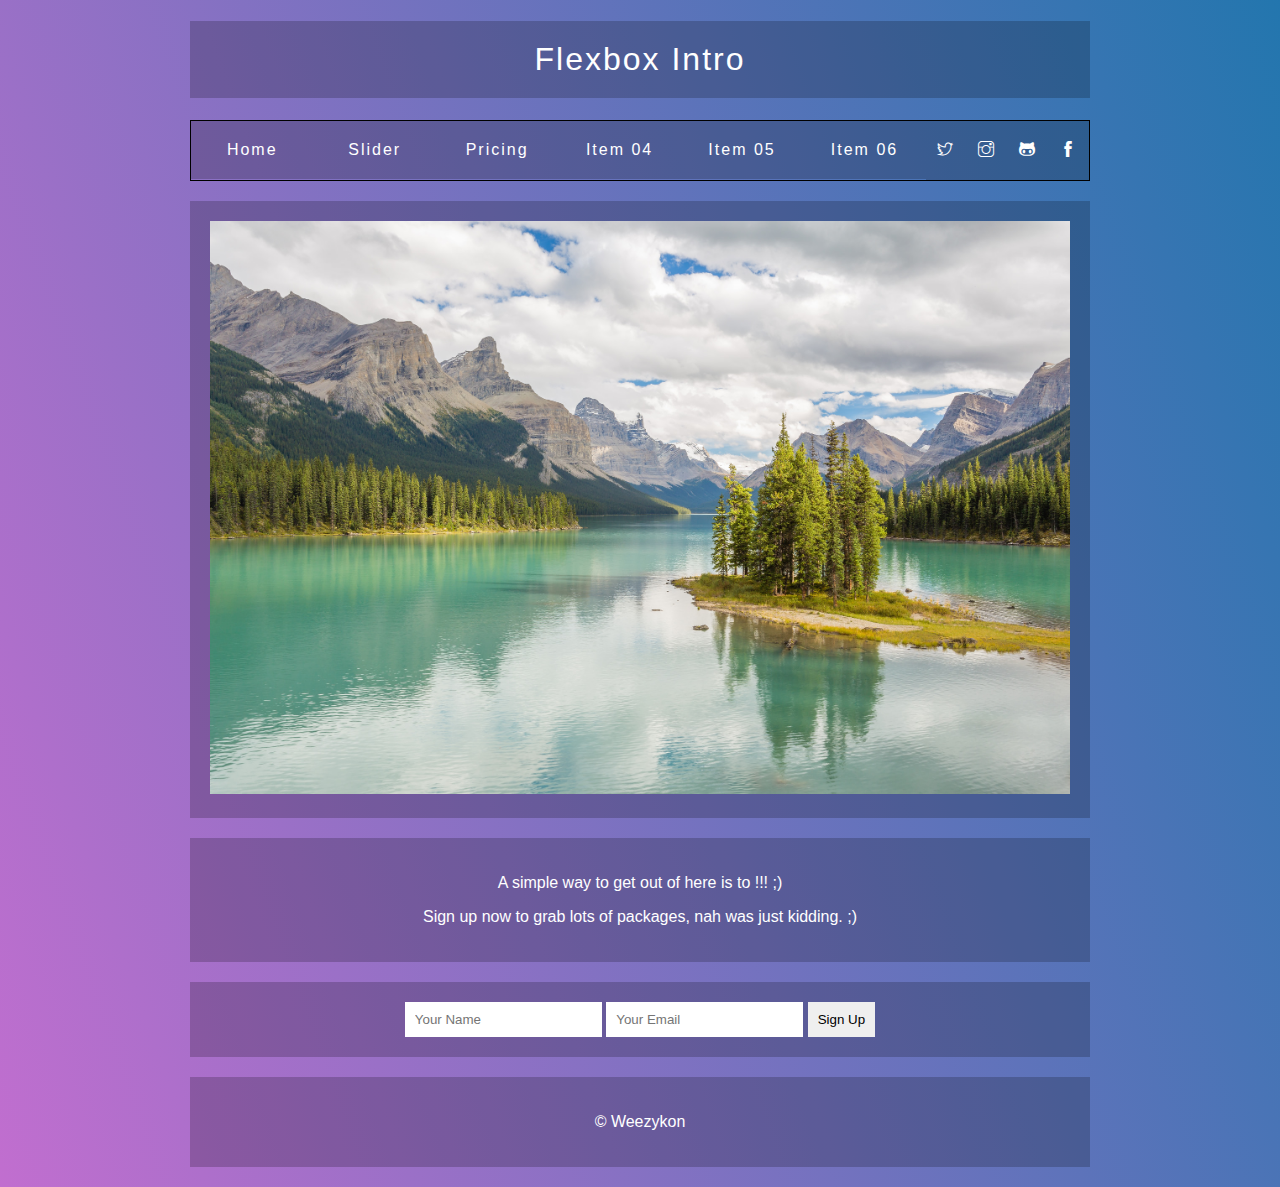
<file: Wesbos/index.html>
<!DOCTYPE html>
<html>
<head>
	<title>Flexbox Quickstart</title>
	<link rel="stylesheet" type="text/css" href="style.css">
	<link rel="stylesheet" type="text/css" href="../themify-icons/themify-icons.css">
</head>
<body>
	<div class="wrapper">
		<header class="top">
			<h1><a href="">Flexbox Intro</a></h1>
		</header>
		<nav class="flex-nav">
			<a href="#" class="toggleNav"><i class="ti ti-menu"></i> Menu</a>
			<ul>
				<li><a href="index.html">Home</a></li>
				<li><a href="slider.html">Slider</a></li>
				<li><a href="pricing.html">Pricing</a></li>
				<li><a href="">Item 04</a></li>
				<li><a href="">Item 05</a></li>
				<li><a href="">Item 06</a></li>
				<li class="social"><a href="https://"><i class="ti ti-twitter"></i></a></li>
				<li class="social"><a href="https://"><i class="ti ti-instagram"></i></a></li>
				<li class="social"><a href="https://"><i class="ti ti-github"></i></a></li>
				<li class="social"><a href="https://"><i class="ti ti-facebook"></i></a></li>
			</ul>
		</nav>

		<!-- About -->
		<section class="hero">
			<img src="images/33922601146_fb9867b205_k.jpg">
		</section>

		<!-- Just anything -->
		<section class="details">
			<p>A simple way to get out of here is to !!! ;)</p>
			<p>Sign up now to grab lots of packages, nah was just kidding. ;)</p>
		</section>

		<!-- Newsletter -->
		<section class="signup">
			<form action="" class="signup">
				<input type="text" placeholder="Your Name" name="">				
				<input type="email" placeholder="Your Email" name="">				
				<input type="submit" value="Sign Up">	
			</form>
		</section>

		<!-- Footer -->
		<footer>
			<p>&copy; Weezykon</p>
		</footer>
	</div>

	<script src="jquery.min.js"></script>
	<script type="text/javascript">
		$(function(){
			$('.toggleNav').on('click', function(){
				$('.flex-nav ul').toggleClass('open');
			});
		});
	</script>
</body>
</html>
</file>
<file: SPA/style.css>
/* Box Sizing border box */
*, *:before, *:after{
	-moz-box-sizing: border-box;
	-webkit-box-sizing: border-box;
	box-sizing: border-box;
}

body{
	font-family: sans-serif;
	margin: 0;
	background-image: linear-gradient(250deg, #e74c3c 20%, #3498db 80%); 
}

a{
	color: #000;
	font-weight: 100;
	letter-spacing: 2px;
	text-decoration: none;
	background: white;
	padding: 20px 5px;
	display: inline-block;
	width: 100%;
	text-align: center;
	transition: all 0.5s;
}

a:hover {
	background: rgba(0,0,0,0.3);
	color: #fff;
}

.cover{
	width: 100%;
	height:400px;
	background-image: url('images/32736018454_5c3640c512_k.jpg');
	background-size: cover;
}

img{
	width: 100%;
}

.contact{
	width: 100%;
	height:450px;
	background-image: url('images/32736018454_5c3640c512_k.jpg');
	background-size: cover;
}

/* Flexbox */
.wrapper{
	display: flex;
	flex-direction: column;
	min-height: 100vh;
}

.nav{
	width: 100%;
}

.nav ul{
	display: flex;
	list-style: none;
	flex-wrap: wrap;
	margin: 0;
	padding: 0;
}

.nav ul li{
	flex: 1;
}

.nav .logo{
	flex: 1 1 20%;
}

.cover{
	display: flex;
	align-items: center;
	justify-content: center;
}

.info{
	display: flex;
	flex-basis: 50%;
	background: rgba(0,0,0,0.3);
	align-content: space-around;
	padding: 20px;
}

.info .image{
	flex: 1 1;
	width: 200px;
	margin: 10px;
}

.info .details{
	flex: 2 2;
	margin: 10px;
	color: white;
}

.info .details ul{
	list-style: none;
	display: flex;
	flex-wrap: wrap;
} 

.info .details ul li{
	flex: 1;
}

.about{
	display: flex;
	background: white;
	padding: 20px;
}

.about img{
	width: 50%;
	align-self: flex-end;
}

.about .about-one{
	flex: 1 1 50%;
}

.about .about-two{
	flex: 1 1 50%;
	display: flex;
	flex-direction: column;
}

.title{
	width: 150px;
	padding: 10px;
	border-bottom: 4px solid rgba(0,0,0,0.2); 
}

.service{
	display: flex;
	justify-content: center;
	align-items: center;
	background: rgba(0,0,0,0.2);
	flex-wrap: wrap;
	padding: 20px;
	min-height: 300px;
}

.service .service-item{
	flex-basis:20%;
	height: 150px;
	background: rgba(0,0,0,0.2);
	margin: 10px;
	padding: 10px;
	justify-content: center;
	align-items: center;
	display: flex;
	flex-direction: column;
}

.service .service-item i{
	font-size: 40px;
	color:white;
}

.service .service-item p{
	font-size: 20px;
	color:white;
}

.service .service-item:hover{
	box-shadow: 1px 1px 10px #000;
}

.portfolio{
	background: white;
	min-height: 400px;
	display: flex;
	flex-wrap: wrap;
	flex-direction: column;
	align-items: center;
	padding: 20px;
}

.portfolio-two{
	display: flex;
	flex-wrap: wrap;
}

.portfolio-item{
	background: white;
	box-shadow: 1px 1px 10px #ddd;
	flex:1 1 32%;
	padding: 20px;
    margin: 20px;
    justify-content: center;
    align-items: center;
}

.portfolio-item button{
	background: #AD087C none repeat scroll 0 0;
    border: 2px solid #AD087C;
    color: #fff;
    display: inline-block;
    font-family: 'Montserrat', sans-serif;
    font-size: 12px;
    font-weight: 400;
    height: 44px;
    letter-spacing: 2px;
    line-height: 40px;
    padding: 0 30px;
    text-transform: uppercase;
}

.portfolio-item button:hover{
	background: #fff none repeat scroll 0 0;
    border: 2px solid #AD087C;
    color: #000;
    display: inline-block;
}

.contact{
	display: flex;
	align-items: center;
	justify-content: center;
}

.main-contact{
	display: flex;
	flex-wrap: wrap;
	background: rgba(0,0,0,0.3);
	padding: 20px;
	color: white;
}

.form-one{
	display: flex;
	flex-wrap: wrap;
	align-items: space-around;
	margin: 10px;
	padding: 10px;
}

.form-one input, textarea{
	flex: 1 1 30.3333%;
	margin: 5px;
    padding: 10px;
	background: rgba(0,0,0,0.2);
    border: none;
    color: #fff;
	font-size:20px;
	border-bottom: 5px solid #e74c3c;
}

.form-one input::placeholder, textarea::placeholder{
	color: #fff;
	font-size:20px;
}

.form-one textarea{
	flex: 1 1 50%;
}

.form-one button{
	flex: 1 1 10%;
	height: 50px;
	background:#AD087C;
	border:2px solid #AD087C;
    align-self: flex-end;
    color: #fff;
    font-size: 20px;
}

.footer{
	display: flex;
	padding: 10px;
	background: rgba(0,0,0,0.5);
	color: #fff;
	justify-content: center;
}

@media all and (max-width: 1000px){
	.portfolio-item{
		flex-basis: 50%;
	}
}


@media all and (max-width: 500px){
	.portfolio-item{
		flex-basis: 50%;
	}
	.service .service-item{
		flex-basis:40%;
	}
	.about .about-one{
		display: none;
	}

	.about .about-two{
		flex-basis: 50%;
	}

	.nav .logo{
		flex-basis: 100%;
	}
}
</file>
<file: themify-icons/themify-icons.css>
@font-face {
	font-family: 'themify';
	src:url('fonts/themify.eot?-fvbane');
	src:url('fonts/themify.eot?#iefix-fvbane') format('embedded-opentype'),
		url('fonts/themify.woff?-fvbane') format('woff'),
		url('fonts/themify.ttf?-fvbane') format('truetype'),
		url('fonts/themify.svg?-fvbane#themify') format('svg');
	font-weight: normal;
	font-style: normal;
}

[class^="ti-"], [class*=" ti-"] {
	font-family: 'themify';
	speak: none;
	font-style: normal;
	font-weight: normal;
	font-variant: normal;
	text-transform: none;
	line-height: 1;

	/* Better Font Rendering =========== */
	-webkit-font-smoothing: antialiased;
	-moz-osx-font-smoothing: grayscale;
}

.ti-wand:before {
	content: "\e600";
}
.ti-volume:before {
	content: "\e601";
}
.ti-user:before {
	content: "\e602";
}
.ti-unlock:before {
	content: "\e603";
}
.ti-unlink:before {
	content: "\e604";
}
.ti-trash:before {
	content: "\e605";
}
.ti-thought:before {
	content: "\e606";
}
.ti-target:before {
	content: "\e607";
}
.ti-tag:before {
	content: "\e608";
}
.ti-tablet:before {
	content: "\e609";
}
.ti-star:before {
	content: "\e60a";
}
.ti-spray:before {
	content: "\e60b";
}
.ti-signal:before {
	content: "\e60c";
}
.ti-shopping-cart:before {
	content: "\e60d";
}
.ti-shopping-cart-full:before {
	content: "\e60e";
}
.ti-settings:before {
	content: "\e60f";
}
.ti-search:before {
	content: "\e610";
}
.ti-zoom-in:before {
	content: "\e611";
}
.ti-zoom-out:before {
	content: "\e612";
}
.ti-cut:before {
	content: "\e613";
}
.ti-ruler:before {
	content: "\e614";
}
.ti-ruler-pencil:before {
	content: "\e615";
}
.ti-ruler-alt:before {
	content: "\e616";
}
.ti-bookmark:before {
	content: "\e617";
}
.ti-bookmark-alt:before {
	content: "\e618";
}
.ti-reload:before {
	content: "\e619";
}
.ti-plus:before {
	content: "\e61a";
}
.ti-pin:before {
	content: "\e61b";
}
.ti-pencil:before {
	content: "\e61c";
}
.ti-pencil-alt:before {
	content: "\e61d";
}
.ti-paint-roller:before {
	content: "\e61e";
}
.ti-paint-bucket:before {
	content: "\e61f";
}
.ti-na:before {
	content: "\e620";
}
.ti-mobile:before {
	content: "\e621";
}
.ti-minus:before {
	content: "\e622";
}
.ti-medall:before {
	content: "\e623";
}
.ti-medall-alt:before {
	content: "\e624";
}
.ti-marker:before {
	content: "\e625";
}
.ti-marker-alt:before {
	content: "\e626";
}
.ti-arrow-up:before {
	content: "\e627";
}
.ti-arrow-right:before {
	content: "\e628";
}
.ti-arrow-left:before {
	content: "\e629";
}
.ti-arrow-down:before {
	content: "\e62a";
}
.ti-lock:before {
	content: "\e62b";
}
.ti-location-arrow:before {
	content: "\e62c";
}
.ti-link:before {
	content: "\e62d";
}
.ti-layout:before {
	content: "\e62e";
}
.ti-layers:before {
	content: "\e62f";
}
.ti-layers-alt:before {
	content: "\e630";
}
.ti-key:before {
	content: "\e631";
}
.ti-import:before {
	content: "\e632";
}
.ti-image:before {
	content: "\e633";
}
.ti-heart:before {
	content: "\e634";
}
.ti-heart-broken:before {
	content: "\e635";
}
.ti-hand-stop:before {
	content: "\e636";
}
.ti-hand-open:before {
	content: "\e637";
}
.ti-hand-drag:before {
	content: "\e638";
}
.ti-folder:before {
	content: "\e639";
}
.ti-flag:before {
	content: "\e63a";
}
.ti-flag-alt:before {
	content: "\e63b";
}
.ti-flag-alt-2:before {
	content: "\e63c";
}
.ti-eye:before {
	content: "\e63d";
}
.ti-export:before {
	content: "\e63e";
}
.ti-exchange-vertical:before {
	content: "\e63f";
}
.ti-desktop:before {
	content: "\e640";
}
.ti-cup:before {
	content: "\e641";
}
.ti-crown:before {
	content: "\e642";
}
.ti-comments:before {
	content: "\e643";
}
.ti-comment:before {
	content: "\e644";
}
.ti-comment-alt:before {
	content: "\e645";
}
.ti-close:before {
	content: "\e646";
}
.ti-clip:before {
	content: "\e647";
}
.ti-angle-up:before {
	content: "\e648";
}
.ti-angle-right:before {
	content: "\e649";
}
.ti-angle-left:before {
	content: "\e64a";
}
.ti-angle-down:before {
	content: "\e64b";
}
.ti-check:before {
	content: "\e64c";
}
.ti-check-box:before {
	content: "\e64d";
}
.ti-camera:before {
	content: "\e64e";
}
.ti-announcement:before {
	content: "\e64f";
}
.ti-brush:before {
	content: "\e650";
}
.ti-briefcase:before {
	content: "\e651";
}
.ti-bolt:before {
	content: "\e652";
}
.ti-bolt-alt:before {
	content: "\e653";
}
.ti-blackboard:before {
	content: "\e654";
}
.ti-bag:before {
	content: "\e655";
}
.ti-move:before {
	content: "\e656";
}
.ti-arrows-vertical:before {
	content: "\e657";
}
.ti-arrows-horizontal:before {
	content: "\e658";
}
.ti-fullscreen:before {
	content: "\e659";
}
.ti-arrow-top-right:before {
	content: "\e65a";
}
.ti-arrow-top-left:before {
	content: "\e65b";
}
.ti-arrow-circle-up:before {
	content: "\e65c";
}
.ti-arrow-circle-right:before {
	content: "\e65d";
}
.ti-arrow-circle-left:before {
	content: "\e65e";
}
.ti-arrow-circle-down:before {
	content: "\e65f";
}
.ti-angle-double-up:before {
	content: "\e660";
}
.ti-angle-double-right:before {
	content: "\e661";
}
.ti-angle-double-left:before {
	content: "\e662";
}
.ti-angle-double-down:before {
	content: "\e663";
}
.ti-zip:before {
	content: "\e664";
}
.ti-world:before {
	content: "\e665";
}
.ti-wheelchair:before {
	content: "\e666";
}
.ti-view-list:before {
	content: "\e667";
}
.ti-view-list-alt:before {
	content: "\e668";
}
.ti-view-grid:before {
	content: "\e669";
}
.ti-uppercase:before {
	content: "\e66a";
}
.ti-upload:before {
	content: "\e66b";
}
.ti-underline:before {
	content: "\e66c";
}
.ti-truck:before {
	content: "\e66d";
}
.ti-timer:before {
	content: "\e66e";
}
.ti-ticket:before {
	content: "\e66f";
}
.ti-thumb-up:before {
	content: "\e670";
}
.ti-thumb-down:before {
	content: "\e671";
}
.ti-text:before {
	content: "\e672";
}
.ti-stats-up:before {
	content: "\e673";
}
.ti-stats-down:before {
	content: "\e674";
}
.ti-split-v:before {
	content: "\e675";
}
.ti-split-h:before {
	content: "\e676";
}
.ti-smallcap:before {
	content: "\e677";
}
.ti-shine:before {
	content: "\e678";
}
.ti-shift-right:before {
	content: "\e679";
}
.ti-shift-left:before {
	content: "\e67a";
}
.ti-shield:before {
	content: "\e67b";
}
.ti-notepad:before {
	content: "\e67c";
}
.ti-server:before {
	content: "\e67d";
}
.ti-quote-right:before {
	content: "\e67e";
}
.ti-quote-left:before {
	content: "\e67f";
}
.ti-pulse:before {
	content: "\e680";
}
.ti-printer:before {
	content: "\e681";
}
.ti-power-off:before {
	content: "\e682";
}
.ti-plug:before {
	content: "\e683";
}
.ti-pie-chart:before {
	content: "\e684";
}
.ti-paragraph:before {
	content: "\e685";
}
.ti-panel:before {
	content: "\e686";
}
.ti-package:before {
	content: "\e687";
}
.ti-music:before {
	content: "\e688";
}
.ti-music-alt:before {
	content: "\e689";
}
.ti-mouse:before {
	content: "\e68a";
}
.ti-mouse-alt:before {
	content: "\e68b";
}
.ti-money:before {
	content: "\e68c";
}
.ti-microphone:before {
	content: "\e68d";
}
.ti-menu:before {
	content: "\e68e";
}
.ti-menu-alt:before {
	content: "\e68f";
}
.ti-map:before {
	content: "\e690";
}
.ti-map-alt:before {
	content: "\e691";
}
.ti-loop:before {
	content: "\e692";
}
.ti-location-pin:before {
	content: "\e693";
}
.ti-list:before {
	content: "\e694";
}
.ti-light-bulb:before {
	content: "\e695";
}
.ti-Italic:before {
	content: "\e696";
}
.ti-info:before {
	content: "\e697";
}
.ti-infinite:before {
	content: "\e698";
}
.ti-id-badge:before {
	content: "\e699";
}
.ti-hummer:before {
	content: "\e69a";
}
.ti-home:before {
	content: "\e69b";
}
.ti-help:before {
	content: "\e69c";
}
.ti-headphone:before {
	content: "\e69d";
}
.ti-harddrives:before {
	content: "\e69e";
}
.ti-harddrive:before {
	content: "\e69f";
}
.ti-gift:before {
	content: "\e6a0";
}
.ti-game:before {
	content: "\e6a1";
}
.ti-filter:before {
	content: "\e6a2";
}
.ti-files:before {
	content: "\e6a3";
}
.ti-file:before {
	content: "\e6a4";
}
.ti-eraser:before {
	content: "\e6a5";
}
.ti-envelope:before {
	content: "\e6a6";
}
.ti-download:before {
	content: "\e6a7";
}
.ti-direction:before {
	content: "\e6a8";
}
.ti-direction-alt:before {
	content: "\e6a9";
}
.ti-dashboard:before {
	content: "\e6aa";
}
.ti-control-stop:before {
	content: "\e6ab";
}
.ti-control-shuffle:before {
	content: "\e6ac";
}
.ti-control-play:before {
	content: "\e6ad";
}
.ti-control-pause:before {
	content: "\e6ae";
}
.ti-control-forward:before {
	content: "\e6af";
}
.ti-control-backward:before {
	content: "\e6b0";
}
.ti-cloud:before {
	content: "\e6b1";
}
.ti-cloud-up:before {
	content: "\e6b2";
}
.ti-cloud-down:before {
	content: "\e6b3";
}
.ti-clipboard:before {
	content: "\e6b4";
}
.ti-car:before {
	content: "\e6b5";
}
.ti-calendar:before {
	content: "\e6b6";
}
.ti-book:before {
	content: "\e6b7";
}
.ti-bell:before {
	content: "\e6b8";
}
.ti-basketball:before {
	content: "\e6b9";
}
.ti-bar-chart:before {
	content: "\e6ba";
}
.ti-bar-chart-alt:before {
	content: "\e6bb";
}
.ti-back-right:before {
	content: "\e6bc";
}
.ti-back-left:before {
	content: "\e6bd";
}
.ti-arrows-corner:before {
	content: "\e6be";
}
.ti-archive:before {
	content: "\e6bf";
}
.ti-anchor:before {
	content: "\e6c0";
}
.ti-align-right:before {
	content: "\e6c1";
}
.ti-align-left:before {
	content: "\e6c2";
}
.ti-align-justify:before {
	content: "\e6c3";
}
.ti-align-center:before {
	content: "\e6c4";
}
.ti-alert:before {
	content: "\e6c5";
}
.ti-alarm-clock:before {
	content: "\e6c6";
}
.ti-agenda:before {
	content: "\e6c7";
}
.ti-write:before {
	content: "\e6c8";
}
.ti-window:before {
	content: "\e6c9";
}
.ti-widgetized:before {
	content: "\e6ca";
}
.ti-widget:before {
	content: "\e6cb";
}
.ti-widget-alt:before {
	content: "\e6cc";
}
.ti-wallet:before {
	content: "\e6cd";
}
.ti-video-clapper:before {
	content: "\e6ce";
}
.ti-video-camera:before {
	content: "\e6cf";
}
.ti-vector:before {
	content: "\e6d0";
}
.ti-themify-logo:before {
	content: "\e6d1";
}
.ti-themify-favicon:before {
	content: "\e6d2";
}
.ti-themify-favicon-alt:before {
	content: "\e6d3";
}
.ti-support:before {
	content: "\e6d4";
}
.ti-stamp:before {
	content: "\e6d5";
}
.ti-split-v-alt:before {
	content: "\e6d6";
}
.ti-slice:before {
	content: "\e6d7";
}
.ti-shortcode:before {
	content: "\e6d8";
}
.ti-shift-right-alt:before {
	content: "\e6d9";
}
.ti-shift-left-alt:before {
	content: "\e6da";
}
.ti-ruler-alt-2:before {
	content: "\e6db";
}
.ti-receipt:before {
	content: "\e6dc";
}
.ti-pin2:before {
	content: "\e6dd";
}
.ti-pin-alt:before {
	content: "\e6de";
}
.ti-pencil-alt2:before {
	content: "\e6df";
}
.ti-palette:before {
	content: "\e6e0";
}
.ti-more:before {
	content: "\e6e1";
}
.ti-more-alt:before {
	content: "\e6e2";
}
.ti-microphone-alt:before {
	content: "\e6e3";
}
.ti-magnet:before {
	content: "\e6e4";
}
.ti-line-double:before {
	content: "\e6e5";
}
.ti-line-dotted:before {
	content: "\e6e6";
}
.ti-line-dashed:before {
	content: "\e6e7";
}
.ti-layout-width-full:before {
	content: "\e6e8";
}
.ti-layout-width-default:before {
	content: "\e6e9";
}
.ti-layout-width-default-alt:before {
	content: "\e6ea";
}
.ti-layout-tab:before {
	content: "\e6eb";
}
.ti-layout-tab-window:before {
	content: "\e6ec";
}
.ti-layout-tab-v:before {
	content: "\e6ed";
}
.ti-layout-tab-min:before {
	content: "\e6ee";
}
.ti-layout-slider:before {
	content: "\e6ef";
}
.ti-layout-slider-alt:before {
	content: "\e6f0";
}
.ti-layout-sidebar-right:before {
	content: "\e6f1";
}
.ti-layout-sidebar-none:before {
	content: "\e6f2";
}
.ti-layout-sidebar-left:before {
	content: "\e6f3";
}
.ti-layout-placeholder:before {
	content: "\e6f4";
}
.ti-layout-menu:before {
	content: "\e6f5";
}
.ti-layout-menu-v:before {
	content: "\e6f6";
}
.ti-layout-menu-separated:before {
	content: "\e6f7";
}
.ti-layout-menu-full:before {
	content: "\e6f8";
}
.ti-layout-media-right-alt:before {
	content: "\e6f9";
}
.ti-layout-media-right:before {
	content: "\e6fa";
}
.ti-layout-media-overlay:before {
	content: "\e6fb";
}
.ti-layout-media-overlay-alt:before {
	content: "\e6fc";
}
.ti-layout-media-overlay-alt-2:before {
	content: "\e6fd";
}
.ti-layout-media-left-alt:before {
	content: "\e6fe";
}
.ti-layout-media-left:before {
	content: "\e6ff";
}
.ti-layout-media-center-alt:before {
	content: "\e700";
}
.ti-layout-media-center:before {
	content: "\e701";
}
.ti-layout-list-thumb:before {
	content: "\e702";
}
.ti-layout-list-thumb-alt:before {
	content: "\e703";
}
.ti-layout-list-post:before {
	content: "\e704";
}
.ti-layout-list-large-image:before {
	content: "\e705";
}
.ti-layout-line-solid:before {
	content: "\e706";
}
.ti-layout-grid4:before {
	content: "\e707";
}
.ti-layout-grid3:before {
	content: "\e708";
}
.ti-layout-grid2:before {
	content: "\e709";
}
.ti-layout-grid2-thumb:before {
	content: "\e70a";
}
.ti-layout-cta-right:before {
	content: "\e70b";
}
.ti-layout-cta-left:before {
	content: "\e70c";
}
.ti-layout-cta-center:before {
	content: "\e70d";
}
.ti-layout-cta-btn-right:before {
	content: "\e70e";
}
.ti-layout-cta-btn-left:before {
	content: "\e70f";
}
.ti-layout-column4:before {
	content: "\e710";
}
.ti-layout-column3:before {
	content: "\e711";
}
.ti-layout-column2:before {
	content: "\e712";
}
.ti-layout-accordion-separated:before {
	content: "\e713";
}
.ti-layout-accordion-merged:before {
	content: "\e714";
}
.ti-layout-accordion-list:before {
	content: "\e715";
}
.ti-ink-pen:before {
	content: "\e716";
}
.ti-info-alt:before {
	content: "\e717";
}
.ti-help-alt:before {
	content: "\e718";
}
.ti-headphone-alt:before {
	content: "\e719";
}
.ti-hand-point-up:before {
	content: "\e71a";
}
.ti-hand-point-right:before {
	content: "\e71b";
}
.ti-hand-point-left:before {
	content: "\e71c";
}
.ti-hand-point-down:before {
	content: "\e71d";
}
.ti-gallery:before {
	content: "\e71e";
}
.ti-face-smile:before {
	content: "\e71f";
}
.ti-face-sad:before {
	content: "\e720";
}
.ti-credit-card:before {
	content: "\e721";
}
.ti-control-skip-forward:before {
	content: "\e722";
}
.ti-control-skip-backward:before {
	content: "\e723";
}
.ti-control-record:before {
	content: "\e724";
}
.ti-control-eject:before {
	content: "\e725";
}
.ti-comments-smiley:before {
	content: "\e726";
}
.ti-brush-alt:before {
	content: "\e727";
}
.ti-youtube:before {
	content: "\e728";
}
.ti-vimeo:before {
	content: "\e729";
}
.ti-twitter:before {
	content: "\e72a";
}
.ti-time:before {
	content: "\e72b";
}
.ti-tumblr:before {
	content: "\e72c";
}
.ti-skype:before {
	content: "\e72d";
}
.ti-share:before {
	content: "\e72e";
}
.ti-share-alt:before {
	content: "\e72f";
}
.ti-rocket:before {
	content: "\e730";
}
.ti-pinterest:before {
	content: "\e731";
}
.ti-new-window:before {
	content: "\e732";
}
.ti-microsoft:before {
	content: "\e733";
}
.ti-list-ol:before {
	content: "\e734";
}
.ti-linkedin:before {
	content: "\e735";
}
.ti-layout-sidebar-2:before {
	content: "\e736";
}
.ti-layout-grid4-alt:before {
	content: "\e737";
}
.ti-layout-grid3-alt:before {
	content: "\e738";
}
.ti-layout-grid2-alt:before {
	content: "\e739";
}
.ti-layout-column4-alt:before {
	content: "\e73a";
}
.ti-layout-column3-alt:before {
	content: "\e73b";
}
.ti-layout-column2-alt:before {
	content: "\e73c";
}
.ti-instagram:before {
	content: "\e73d";
}
.ti-google:before {
	content: "\e73e";
}
.ti-github:before {
	content: "\e73f";
}
.ti-flickr:before {
	content: "\e740";
}
.ti-facebook:before {
	content: "\e741";
}
.ti-dropbox:before {
	content: "\e742";
}
.ti-dribbble:before {
	content: "\e743";
}
.ti-apple:before {
	content: "\e744";
}
.ti-android:before {
	content: "\e745";
}
.ti-save:before {
	content: "\e746";
}
.ti-save-alt:before {
	content: "\e747";
}
.ti-yahoo:before {
	content: "\e748";
}
.ti-wordpress:before {
	content: "\e749";
}
.ti-vimeo-alt:before {
	content: "\e74a";
}
.ti-twitter-alt:before {
	content: "\e74b";
}
.ti-tumblr-alt:before {
	content: "\e74c";
}
.ti-trello:before {
	content: "\e74d";
}
.ti-stack-overflow:before {
	content: "\e74e";
}
.ti-soundcloud:before {
	content: "\e74f";
}
.ti-sharethis:before {
	content: "\e750";
}
.ti-sharethis-alt:before {
	content: "\e751";
}
.ti-reddit:before {
	content: "\e752";
}
.ti-pinterest-alt:before {
	content: "\e753";
}
.ti-microsoft-alt:before {
	content: "\e754";
}
.ti-linux:before {
	content: "\e755";
}
.ti-jsfiddle:before {
	content: "\e756";
}
.ti-joomla:before {
	content: "\e757";
}
.ti-html5:before {
	content: "\e758";
}
.ti-flickr-alt:before {
	content: "\e759";
}
.ti-email:before {
	content: "\e75a";
}
.ti-drupal:before {
	content: "\e75b";
}
.ti-dropbox-alt:before {
	content: "\e75c";
}
.ti-css3:before {
	content: "\e75d";
}
.ti-rss:before {
	content: "\e75e";
}
.ti-rss-alt:before {
	content: "\e75f";
}
</file>
<file: Startup/style.css>
/* Box Sizing border box */
*, *:before, *:after{
	-moz-box-sizing: border-box;
	-webkit-box-sizing: border-box;
	box-sizing: border-box;
}

body{
	font-family: sans-serif;
	margin: 0;
	background:#eee; 
}

.short-avatar{
	width: 40px;
	height: 40px;
	border-radius: 30px;
}

/*Header*/

header{
	display: flex;
	height: 50px;
	background: #fff;
	width: 100%;
	padding: 5px;
	flex-wrap: wrap;
}

.nav ul li a{
	color: #999;
	font-weight: 100;
	letter-spacing: 2px;
	text-decoration: none;
	display: inline-block;
	transition: all 0.5s;
}

.nav ul li a:hover{
	font-weight: 100;
	letter-spacing: 2px;
	text-decoration: none;
	display: inline-block;
	transition: all 0.5s;
	padding-bottom: 13px;
	border-bottom: 2px solid #e67e22; 
}

.active{
	color: #e67e22;
	font-weight: 100;
	letter-spacing: 2px;
	text-decoration: none;
	display: inline-block;
	transition: all 0.5s;
	padding-bottom: 13px;
	border-bottom: 2px solid #e67e22; 
}


ul{
	list-style: none;
	margin: 0;
	padding: 0;
	display: flex;
}

.logo{
	flex: 1 1 20%;
	padding: 10px;
}

.logo h3{
	margin: 0;
}

.nav{
	flex: 2 2 70%;
}

.nav ul li{
	display: flex;
	margin: 10px;
}

.nav-icon{
	margin-right: -5px;
}

.profile-left-bar{
	flex: 1 1 10%;
}

/* Profile Menu */
.profile-menu-hide{
	display: none;
}
.profile-menu{
	display: flex;
	background: #fff;
	flex-direction: column;
	flex-wrap: wrap;
	align-items: center;
	padding: 10px;
	box-shadow: 2px 2px 7px #ccc;
	position: absolute;
    right: 40px;
    top: 55px;
}

.profile-menu img{
	width: 150px;
	height: 150px;
	border-radius: 100px;
}

.profile-menu ul{
	display: flex;
	flex-wrap: wrap;
	margin: 10px 0;
	flex-direction: column;
}

.profile-menu ul li{
	margin:5px 0;
}

/* Section */
section{
	display: flex;
	min-height: 500px;
	width: 100%;
	padding: 5px;
	flex-wrap: wrap;
}

/* Left Side Bar*/

.left-sidebar{
	flex: 1 1 25%;
	padding:20px;
	height: 500px;
	display: flex;
}

.left-sidebar-section{
	width: 100%;
	display: flex;
	padding: 20px;
	background: #fff;
	flex-direction: column;
	align-items: center;
	box-shadow: 2px 2px 7px #ddd;
}

.left-sidebar-image img{
	width: 150px;
	height: 150px;
	border-radius: 100px;
}

.left-sidebar-content{
	padding:10px;
	text-align: center;
}

.left-sidebar-content h3, h2, h4{
	margin: 0;
	font-size: 17px;
}

.left-sidebar-social{
	display: flex;
}

.social a{
	margin: 10px;
	color: #e67e22;
	text-decoration: none;
}

.social a:hover{
	text-decoration: none;
	border: none;
}

/* Middle Scetion */

.middle{
	flex: 1 1 50%;
	display: flex;
	flex-wrap: wrap;
	flex-direction: column;
	padding: 20px;
	align-items: center;
}

.input-post{
	display: flex;
	flex-wrap: wrap;
	flex-direction:column;
	background: #fff;
	padding: 10px;
	border-radius: 5px;
	box-shadow: 2px 2px 7px #ddd;
	margin-bottom: 30px;
}

.input-textarea {
	display: flex;
	flex-wrap: wrap;
	padding: 10px 0;
}

.input-textarea textarea {
	background: transparent;
	border: 1px solid #e67e22;
	width: 400px;
	margin: 0 15px;
}

.send-textarea{
	display: flex;
	flex-wrap: wrap;
	justify-content: center;
}

.post-counter{
	flex:1 1 80%;
	font-weight: bold;
	text-align: center;
}

textarea::placeholder{
	padding: 2px;
	font-size: 14px;
	font-weight: bold;
}

.send-textarea button {
	flex:1 1 20%;
	height: 30px;
}

.show-post{
	display: flex;
	flex-wrap: wrap;
	flex-direction:column;
	background: #fff;
	padding: 10px;
	border-radius: 5px;
	box-shadow: 2px 2px 7px #ddd;
	margin-bottom: 10px;
}

.show-post-area {
	display: flex;
	flex-wrap: wrap;
	padding: 10px 0;
}

.show-main-post{
	width: 400px;
	margin: 0 15px;
	min-height: 70px;
	padding-left: 5px;
	border-left: 5px solid #eee; 
}

.post-option{
	display: flex;
	flex-wrap: wrap;
	justify-content: center;
}

.post-like{
	flex:1 1 50%;
}

.post-like ul{
	display: flex;
	flex-wrap: wrap;
}

.post-like ul li a{
	margin: 2px 10px;
	color: #9b59b6;
	font-weight: bold;
}

.post-date{
	font-size: 10px;
}

/* Comments */
.hide-comments{
	display: none;
}

.comments{
	display: flex;
	flex-wrap: wrap;
	border-top: 1px solid #eee;
	margin-bottom: 5px;
}

.null-comment{
	flex: 1 1 20%
}

.comment{
	flex: 1 1 80%
}

.show-comment{
	display: flex;
	flex-wrap: wrap;
	flex-direction:column;
	border-bottom: 1px solid #eee;
	margin-bottom: 5px;
}

.show-comment-area {
	display: flex;
	flex-wrap: wrap;
	padding: 5px 0;
}

.show-main-comment{
	width: 200px;
	margin: 0 15px;
	min-height: 30px;
	padding-left: 5px;
	font-size: 12px;
	border-left: 3px solid #eee; 
}

.comment-option{
	display: flex;
	flex-wrap: wrap;
	justify-content: center;
}

.comment-like{
	flex:1 1 50%;
}

.comment-like ul{
	display: flex;
	flex-wrap: wrap;
}

.comment-like ul li a{
	margin: 2px 10px;
	color: #9b59b6;
	font-size: 10px;
}

.comment-date{
	font-size: 8px;
}

/* Right Side Bar */

.right-sidebar{
	flex: 1 1 25%;
	padding:20px;
	min-height: 500px;
	display: flex;
}

.right-sidebar-section{
	width: 100%;
	display: flex;
	flex-direction: column;
}

.right-bar{
	display: flex;
	background: #fff;
    margin: 10px;
    flex-direction: column;
    flex-wrap: wrap;
	box-shadow: 2px 2px 7px #ddd;
	border-radius: 5px;
}

.right-bar-header{
	width: 100%;
	padding: 5px;
	text-align: center;
	font-size: 20px;
	font-weight:100;
	background: #e67e22;
	color: #fff;
}

.right-bar-contents{
	display: flex;
    flex-wrap: wrap;
    align-items: center;
    justify-content: space-around;
    padding: 10px;
    border-bottom: 1px solid #ddd;
}

.right-bar-handle h3, h2, h4{
	margin: 0;
	font-size: 17px;
}

/* Handle */

.handle{
	font-size: 14px;
	color:#e74c3c;
}

/* Footer */
footer{
	display: flex;
	justify-content: center;
	font-size: 14px;
}

/* Buttons */
.btn{
	border: none;
	padding: 5px;
	color: black;
	border-radius: 4px; 
}

.btn:hover{
	box-shadow: 2px 2px 10px #eee;
}

.btn-amber{
	background: #e67e22;
	border: 2px solid #e67e22;
	color: #fff;
}

.btn-yellow{
	background: #f1c40f;
	border: 2px solid #f1c40f;
	color: #fff;
}

.btn-grey{
	background: #34495e;
	border: 2px solid #34495e;
	color: #fff;
}

.btn-blue{
	background: #3498db;
	border: 2px solid #3498db;
	color: #fff;
}

.btn-dark-green{
	background: #16a085;
	border: 2px solid #16a085;
	color: #fff;
}

.btn-orange{
	background: #e74c3c;
	border: 2px solid #e74c3c;
	color: #fff;
}

.btn-purple{
	background: #9b59b6;
	border: 2px solid #9b59b6;
	color: #fff;
}

.btn-ash{
	background: #bdc3c7;
	border: 2px solid #bdc3c7;
	color: #fff;
}

/* Media Screens */
@media all and (max-width: 1000px){
	.logo{
		flex: 1 1 20%;
		padding: 10px;
	}

	.nav{
		flex: 2 2 70%;
	}

	.nav-title{
		display: none;
	}

	.profile-left-bar{
		flex: 1 1 10%;
	}

	.nav ul li{
		margin: 10px 30px;
	}

	.left-sidebar {
		display: none;
	}
}

@media all and (max-width: 500px){
	.logo{
		flex: 1 1 10%;
		padding: 10px;
	}

	.nav{
		flex: 2 2 50%;
	}

	.nav-title{
		display: none;
	}

	.profile-left-bar{
		flex: 1 1 10%;
	}

	.nav ul li{
		margin: 10px 15px;
	}

	.left-sidebar {
		display: none;
	}

	.middle{
		flex: 1 1 100%;
		align-items: flex-start;
	}

	.input-textarea textarea {
		width: 240px;
	}

	.show-main-post{
		width: 260px;
	}

	.show-main-comment{
		width: 150px;
	}
}
</file>
<file: themify-icons/demo-files/demo.css>
body {
	font: normal 1em/1.5em Arial, Helvetica, sans-serif;
	max-width: 90%;
	margin: 30px auto 0;
}
h1, h3 {
	font-weight: normal;
}
h3 {
	font-size: 1.4;
	text-transform: uppercase;
	letter-spacing: 1px;
}

.icon-section {
	margin: 0 0 3em;
	clear: both;
	overflow: hidden;
}
.icon-container {
	width: 240px; 
	padding: .7em 0;
	float: left; 
	position: relative;
	text-align: left;
}
.icon-container [class^="ti-"], 
.icon-container [class*=" ti-"] {
	color: #000;
	position: absolute;
	margin-top: 3px;
	transition: .3s;
}
.icon-container:hover [class^="ti-"],
.icon-container:hover [class*=" ti-"] {
	font-size: 2.2em;
	margin-top: -5px;
}
.icon-container:hover .icon-name {
	color: #000;
}
.icon-name {
	color: #aaa;
	margin-left: 35px;
	font-size: .8em;
	transition: .3s;
}
.icon-container:hover .icon-name {
	margin-left: 45px;
}
</file>
<file: themify-icons/ie7/ie7.css>
.ti-wand {
	*zoom: expression(this.runtimeStyle['zoom'] = '1', this.innerHTML = '&#xe600;');
}
.ti-volume {
	*zoom: expression(this.runtimeStyle['zoom'] = '1', this.innerHTML = '&#xe601;');
}
.ti-user {
	*zoom: expression(this.runtimeStyle['zoom'] = '1', this.innerHTML = '&#xe602;');
}
.ti-unlock {
	*zoom: expression(this.runtimeStyle['zoom'] = '1', this.innerHTML = '&#xe603;');
}
.ti-unlink {
	*zoom: expression(this.runtimeStyle['zoom'] = '1', this.innerHTML = '&#xe604;');
}
.ti-trash {
	*zoom: expression(this.runtimeStyle['zoom'] = '1', this.innerHTML = '&#xe605;');
}
.ti-thought {
	*zoom: expression(this.runtimeStyle['zoom'] = '1', this.innerHTML = '&#xe606;');
}
.ti-target {
	*zoom: expression(this.runtimeStyle['zoom'] = '1', this.innerHTML = '&#xe607;');
}
.ti-tag {
	*zoom: expression(this.runtimeStyle['zoom'] = '1', this.innerHTML = '&#xe608;');
}
.ti-tablet {
	*zoom: expression(this.runtimeStyle['zoom'] = '1', this.innerHTML = '&#xe609;');
}
.ti-star {
	*zoom: expression(this.runtimeStyle['zoom'] = '1', this.innerHTML = '&#xe60a;');
}
.ti-spray {
	*zoom: expression(this.runtimeStyle['zoom'] = '1', this.innerHTML = '&#xe60b;');
}
.ti-signal {
	*zoom: expression(this.runtimeStyle['zoom'] = '1', this.innerHTML = '&#xe60c;');
}
.ti-shopping-cart {
	*zoom: expression(this.runtimeStyle['zoom'] = '1', this.innerHTML = '&#xe60d;');
}
.ti-shopping-cart-full {
	*zoom: expression(this.runtimeStyle['zoom'] = '1', this.innerHTML = '&#xe60e;');
}
.ti-settings {
	*zoom: expression(this.runtimeStyle['zoom'] = '1', this.innerHTML = '&#xe60f;');
}
.ti-search {
	*zoom: expression(this.runtimeStyle['zoom'] = '1', this.innerHTML = '&#xe610;');
}
.ti-zoom-in {
	*zoom: expression(this.runtimeStyle['zoom'] = '1', this.innerHTML = '&#xe611;');
}
.ti-zoom-out {
	*zoom: expression(this.runtimeStyle['zoom'] = '1', this.innerHTML = '&#xe612;');
}
.ti-cut {
	*zoom: expression(this.runtimeStyle['zoom'] = '1', this.innerHTML = '&#xe613;');
}
.ti-ruler {
	*zoom: expression(this.runtimeStyle['zoom'] = '1', this.innerHTML = '&#xe614;');
}
.ti-ruler-pencil {
	*zoom: expression(this.runtimeStyle['zoom'] = '1', this.innerHTML = '&#xe615;');
}
.ti-ruler-alt {
	*zoom: expression(this.runtimeStyle['zoom'] = '1', this.innerHTML = '&#xe616;');
}
.ti-bookmark {
	*zoom: expression(this.runtimeStyle['zoom'] = '1', this.innerHTML = '&#xe617;');
}
.ti-bookmark-alt {
	*zoom: expression(this.runtimeStyle['zoom'] = '1', this.innerHTML = '&#xe618;');
}
.ti-reload {
	*zoom: expression(this.runtimeStyle['zoom'] = '1', this.innerHTML = '&#xe619;');
}
.ti-plus {
	*zoom: expression(this.runtimeStyle['zoom'] = '1', this.innerHTML = '&#xe61a;');
}
.ti-pin {
	*zoom: expression(this.runtimeStyle['zoom'] = '1', this.innerHTML = '&#xe61b;');
}
.ti-pencil {
	*zoom: expression(this.runtimeStyle['zoom'] = '1', this.innerHTML = '&#xe61c;');
}
.ti-pencil-alt {
	*zoom: expression(this.runtimeStyle['zoom'] = '1', this.innerHTML = '&#xe61d;');
}
.ti-paint-roller {
	*zoom: expression(this.runtimeStyle['zoom'] = '1', this.innerHTML = '&#xe61e;');
}
.ti-paint-bucket {
	*zoom: expression(this.runtimeStyle['zoom'] = '1', this.innerHTML = '&#xe61f;');
}
.ti-na {
	*zoom: expression(this.runtimeStyle['zoom'] = '1', this.innerHTML = '&#xe620;');
}
.ti-mobile {
	*zoom: expression(this.runtimeStyle['zoom'] = '1', this.innerHTML = '&#xe621;');
}
.ti-minus {
	*zoom: expression(this.runtimeStyle['zoom'] = '1', this.innerHTML = '&#xe622;');
}
.ti-medall {
	*zoom: expression(this.runtimeStyle['zoom'] = '1', this.innerHTML = '&#xe623;');
}
.ti-medall-alt {
	*zoom: expression(this.runtimeStyle['zoom'] = '1', this.innerHTML = '&#xe624;');
}
.ti-marker {
	*zoom: expression(this.runtimeStyle['zoom'] = '1', this.innerHTML = '&#xe625;');
}
.ti-marker-alt {
	*zoom: expression(this.runtimeStyle['zoom'] = '1', this.innerHTML = '&#xe626;');
}
.ti-arrow-up {
	*zoom: expression(this.runtimeStyle['zoom'] = '1', this.innerHTML = '&#xe627;');
}
.ti-arrow-right {
	*zoom: expression(this.runtimeStyle['zoom'] = '1', this.innerHTML = '&#xe628;');
}
.ti-arrow-left {
	*zoom: expression(this.runtimeStyle['zoom'] = '1', this.innerHTML = '&#xe629;');
}
.ti-arrow-down {
	*zoom: expression(this.runtimeStyle['zoom'] = '1', this.innerHTML = '&#xe62a;');
}
.ti-lock {
	*zoom: expression(this.runtimeStyle['zoom'] = '1', this.innerHTML = '&#xe62b;');
}
.ti-location-arrow {
	*zoom: expression(this.runtimeStyle['zoom'] = '1', this.innerHTML = '&#xe62c;');
}
.ti-link {
	*zoom: expression(this.runtimeStyle['zoom'] = '1', this.innerHTML = '&#xe62d;');
}
.ti-layout {
	*zoom: expression(this.runtimeStyle['zoom'] = '1', this.innerHTML = '&#xe62e;');
}
.ti-layers {
	*zoom: expression(this.runtimeStyle['zoom'] = '1', this.innerHTML = '&#xe62f;');
}
.ti-layers-alt {
	*zoom: expression(this.runtimeStyle['zoom'] = '1', this.innerHTML = '&#xe630;');
}
.ti-key {
	*zoom: expression(this.runtimeStyle['zoom'] = '1', this.innerHTML = '&#xe631;');
}
.ti-import {
	*zoom: expression(this.runtimeStyle['zoom'] = '1', this.innerHTML = '&#xe632;');
}
.ti-image {
	*zoom: expression(this.runtimeStyle['zoom'] = '1', this.innerHTML = '&#xe633;');
}
.ti-heart {
	*zoom: expression(this.runtimeStyle['zoom'] = '1', this.innerHTML = '&#xe634;');
}
.ti-heart-broken {
	*zoom: expression(this.runtimeStyle['zoom'] = '1', this.innerHTML = '&#xe635;');
}
.ti-hand-stop {
	*zoom: expression(this.runtimeStyle['zoom'] = '1', this.innerHTML = '&#xe636;');
}
.ti-hand-open {
	*zoom: expression(this.runtimeStyle['zoom'] = '1', this.innerHTML = '&#xe637;');
}
.ti-hand-drag {
	*zoom: expression(this.runtimeStyle['zoom'] = '1', this.innerHTML = '&#xe638;');
}
.ti-folder {
	*zoom: expression(this.runtimeStyle['zoom'] = '1', this.innerHTML = '&#xe639;');
}
.ti-flag {
	*zoom: expression(this.runtimeStyle['zoom'] = '1', this.innerHTML = '&#xe63a;');
}
.ti-flag-alt {
	*zoom: expression(this.runtimeStyle['zoom'] = '1', this.innerHTML = '&#xe63b;');
}
.ti-flag-alt-2 {
	*zoom: expression(this.runtimeStyle['zoom'] = '1', this.innerHTML = '&#xe63c;');
}
.ti-eye {
	*zoom: expression(this.runtimeStyle['zoom'] = '1', this.innerHTML = '&#xe63d;');
}
.ti-export {
	*zoom: expression(this.runtimeStyle['zoom'] = '1', this.innerHTML = '&#xe63e;');
}
.ti-exchange-vertical {
	*zoom: expression(this.runtimeStyle['zoom'] = '1', this.innerHTML = '&#xe63f;');
}
.ti-desktop {
	*zoom: expression(this.runtimeStyle['zoom'] = '1', this.innerHTML = '&#xe640;');
}
.ti-cup {
	*zoom: expression(this.runtimeStyle['zoom'] = '1', this.innerHTML = '&#xe641;');
}
.ti-crown {
	*zoom: expression(this.runtimeStyle['zoom'] = '1', this.innerHTML = '&#xe642;');
}
.ti-comments {
	*zoom: expression(this.runtimeStyle['zoom'] = '1', this.innerHTML = '&#xe643;');
}
.ti-comment {
	*zoom: expression(this.runtimeStyle['zoom'] = '1', this.innerHTML = '&#xe644;');
}
.ti-comment-alt {
	*zoom: expression(this.runtimeStyle['zoom'] = '1', this.innerHTML = '&#xe645;');
}
.ti-close {
	*zoom: expression(this.runtimeStyle['zoom'] = '1', this.innerHTML = '&#xe646;');
}
.ti-clip {
	*zoom: expression(this.runtimeStyle['zoom'] = '1', this.innerHTML = '&#xe647;');
}
.ti-angle-up {
	*zoom: expression(this.runtimeStyle['zoom'] = '1', this.innerHTML = '&#xe648;');
}
.ti-angle-right {
	*zoom: expression(this.runtimeStyle['zoom'] = '1', this.innerHTML = '&#xe649;');
}
.ti-angle-left {
	*zoom: expression(this.runtimeStyle['zoom'] = '1', this.innerHTML = '&#xe64a;');
}
.ti-angle-down {
	*zoom: expression(this.runtimeStyle['zoom'] = '1', this.innerHTML = '&#xe64b;');
}
.ti-check {
	*zoom: expression(this.runtimeStyle['zoom'] = '1', this.innerHTML = '&#xe64c;');
}
.ti-check-box {
	*zoom: expression(this.runtimeStyle['zoom'] = '1', this.innerHTML = '&#xe64d;');
}
.ti-camera {
	*zoom: expression(this.runtimeStyle['zoom'] = '1', this.innerHTML = '&#xe64e;');
}
.ti-announcement {
	*zoom: expression(this.runtimeStyle['zoom'] = '1', this.innerHTML = '&#xe64f;');
}
.ti-brush {
	*zoom: expression(this.runtimeStyle['zoom'] = '1', this.innerHTML = '&#xe650;');
}
.ti-briefcase {
	*zoom: expression(this.runtimeStyle['zoom'] = '1', this.innerHTML = '&#xe651;');
}
.ti-bolt {
	*zoom: expression(this.runtimeStyle['zoom'] = '1', this.innerHTML = '&#xe652;');
}
.ti-bolt-alt {
	*zoom: expression(this.runtimeStyle['zoom'] = '1', this.innerHTML = '&#xe653;');
}
.ti-blackboard {
	*zoom: expression(this.runtimeStyle['zoom'] = '1', this.innerHTML = '&#xe654;');
}
.ti-bag {
	*zoom: expression(this.runtimeStyle['zoom'] = '1', this.innerHTML = '&#xe655;');
}
.ti-move {
	*zoom: expression(this.runtimeStyle['zoom'] = '1', this.innerHTML = '&#xe656;');
}
.ti-arrows-vertical {
	*zoom: expression(this.runtimeStyle['zoom'] = '1', this.innerHTML = '&#xe657;');
}
.ti-arrows-horizontal {
	*zoom: expression(this.runtimeStyle['zoom'] = '1', this.innerHTML = '&#xe658;');
}
.ti-fullscreen {
	*zoom: expression(this.runtimeStyle['zoom'] = '1', this.innerHTML = '&#xe659;');
}
.ti-arrow-top-right {
	*zoom: expression(this.runtimeStyle['zoom'] = '1', this.innerHTML = '&#xe65a;');
}
.ti-arrow-top-left {
	*zoom: expression(this.runtimeStyle['zoom'] = '1', this.innerHTML = '&#xe65b;');
}
.ti-arrow-circle-up {
	*zoom: expression(this.runtimeStyle['zoom'] = '1', this.innerHTML = '&#xe65c;');
}
.ti-arrow-circle-right {
	*zoom: expression(this.runtimeStyle['zoom'] = '1', this.innerHTML = '&#xe65d;');
}
.ti-arrow-circle-left {
	*zoom: expression(this.runtimeStyle['zoom'] = '1', this.innerHTML = '&#xe65e;');
}
.ti-arrow-circle-down {
	*zoom: expression(this.runtimeStyle['zoom'] = '1', this.innerHTML = '&#xe65f;');
}
.ti-angle-double-up {
	*zoom: expression(this.runtimeStyle['zoom'] = '1', this.innerHTML = '&#xe660;');
}
.ti-angle-double-right {
	*zoom: expression(this.runtimeStyle['zoom'] = '1', this.innerHTML = '&#xe661;');
}
.ti-angle-double-left {
	*zoom: expression(this.runtimeStyle['zoom'] = '1', this.innerHTML = '&#xe662;');
}
.ti-angle-double-down {
	*zoom: expression(this.runtimeStyle['zoom'] = '1', this.innerHTML = '&#xe663;');
}
.ti-zip {
	*zoom: expression(this.runtimeStyle['zoom'] = '1', this.innerHTML = '&#xe664;');
}
.ti-world {
	*zoom: expression(this.runtimeStyle['zoom'] = '1', this.innerHTML = '&#xe665;');
}
.ti-wheelchair {
	*zoom: expression(this.runtimeStyle['zoom'] = '1', this.innerHTML = '&#xe666;');
}
.ti-view-list {
	*zoom: expression(this.runtimeStyle['zoom'] = '1', this.innerHTML = '&#xe667;');
}
.ti-view-list-alt {
	*zoom: expression(this.runtimeStyle['zoom'] = '1', this.innerHTML = '&#xe668;');
}
.ti-view-grid {
	*zoom: expression(this.runtimeStyle['zoom'] = '1', this.innerHTML = '&#xe669;');
}
.ti-uppercase {
	*zoom: expression(this.runtimeStyle['zoom'] = '1', this.innerHTML = '&#xe66a;');
}
.ti-upload {
	*zoom: expression(this.runtimeStyle['zoom'] = '1', this.innerHTML = '&#xe66b;');
}
.ti-underline {
	*zoom: expression(this.runtimeStyle['zoom'] = '1', this.innerHTML = '&#xe66c;');
}
.ti-truck {
	*zoom: expression(this.runtimeStyle['zoom'] = '1', this.innerHTML = '&#xe66d;');
}
.ti-timer {
	*zoom: expression(this.runtimeStyle['zoom'] = '1', this.innerHTML = '&#xe66e;');
}
.ti-ticket {
	*zoom: expression(this.runtimeStyle['zoom'] = '1', this.innerHTML = '&#xe66f;');
}
.ti-thumb-up {
	*zoom: expression(this.runtimeStyle['zoom'] = '1', this.innerHTML = '&#xe670;');
}
.ti-thumb-down {
	*zoom: expression(this.runtimeStyle['zoom'] = '1', this.innerHTML = '&#xe671;');
}
.ti-text {
	*zoom: expression(this.runtimeStyle['zoom'] = '1', this.innerHTML = '&#xe672;');
}
.ti-stats-up {
	*zoom: expression(this.runtimeStyle['zoom'] = '1', this.innerHTML = '&#xe673;');
}
.ti-stats-down {
	*zoom: expression(this.runtimeStyle['zoom'] = '1', this.innerHTML = '&#xe674;');
}
.ti-split-v {
	*zoom: expression(this.runtimeStyle['zoom'] = '1', this.innerHTML = '&#xe675;');
}
.ti-split-h {
	*zoom: expression(this.runtimeStyle['zoom'] = '1', this.innerHTML = '&#xe676;');
}
.ti-smallcap {
	*zoom: expression(this.runtimeStyle['zoom'] = '1', this.innerHTML = '&#xe677;');
}
.ti-shine {
	*zoom: expression(this.runtimeStyle['zoom'] = '1', this.innerHTML = '&#xe678;');
}
.ti-shift-right {
	*zoom: expression(this.runtimeStyle['zoom'] = '1', this.innerHTML = '&#xe679;');
}
.ti-shift-left {
	*zoom: expression(this.runtimeStyle['zoom'] = '1', this.innerHTML = '&#xe67a;');
}
.ti-shield {
	*zoom: expression(this.runtimeStyle['zoom'] = '1', this.innerHTML = '&#xe67b;');
}
.ti-notepad {
	*zoom: expression(this.runtimeStyle['zoom'] = '1', this.innerHTML = '&#xe67c;');
}
.ti-server {
	*zoom: expression(this.runtimeStyle['zoom'] = '1', this.innerHTML = '&#xe67d;');
}
.ti-quote-right {
	*zoom: expression(this.runtimeStyle['zoom'] = '1', this.innerHTML = '&#xe67e;');
}
.ti-quote-left {
	*zoom: expression(this.runtimeStyle['zoom'] = '1', this.innerHTML = '&#xe67f;');
}
.ti-pulse {
	*zoom: expression(this.runtimeStyle['zoom'] = '1', this.innerHTML = '&#xe680;');
}
.ti-printer {
	*zoom: expression(this.runtimeStyle['zoom'] = '1', this.innerHTML = '&#xe681;');
}
.ti-power-off {
	*zoom: expression(this.runtimeStyle['zoom'] = '1', this.innerHTML = '&#xe682;');
}
.ti-plug {
	*zoom: expression(this.runtimeStyle['zoom'] = '1', this.innerHTML = '&#xe683;');
}
.ti-pie-chart {
	*zoom: expression(this.runtimeStyle['zoom'] = '1', this.innerHTML = '&#xe684;');
}
.ti-paragraph {
	*zoom: expression(this.runtimeStyle['zoom'] = '1', this.innerHTML = '&#xe685;');
}
.ti-panel {
	*zoom: expression(this.runtimeStyle['zoom'] = '1', this.innerHTML = '&#xe686;');
}
.ti-package {
	*zoom: expression(this.runtimeStyle['zoom'] = '1', this.innerHTML = '&#xe687;');
}
.ti-music {
	*zoom: expression(this.runtimeStyle['zoom'] = '1', this.innerHTML = '&#xe688;');
}
.ti-music-alt {
	*zoom: expression(this.runtimeStyle['zoom'] = '1', this.innerHTML = '&#xe689;');
}
.ti-mouse {
	*zoom: expression(this.runtimeStyle['zoom'] = '1', this.innerHTML = '&#xe68a;');
}
.ti-mouse-alt {
	*zoom: expression(this.runtimeStyle['zoom'] = '1', this.innerHTML = '&#xe68b;');
}
.ti-money {
	*zoom: expression(this.runtimeStyle['zoom'] = '1', this.innerHTML = '&#xe68c;');
}
.ti-microphone {
	*zoom: expression(this.runtimeStyle['zoom'] = '1', this.innerHTML = '&#xe68d;');
}
.ti-menu {
	*zoom: expression(this.runtimeStyle['zoom'] = '1', this.innerHTML = '&#xe68e;');
}
.ti-menu-alt {
	*zoom: expression(this.runtimeStyle['zoom'] = '1', this.innerHTML = '&#xe68f;');
}
.ti-map {
	*zoom: expression(this.runtimeStyle['zoom'] = '1', this.innerHTML = '&#xe690;');
}
.ti-map-alt {
	*zoom: expression(this.runtimeStyle['zoom'] = '1', this.innerHTML = '&#xe691;');
}
.ti-loop {
	*zoom: expression(this.runtimeStyle['zoom'] = '1', this.innerHTML = '&#xe692;');
}
.ti-location-pin {
	*zoom: expression(this.runtimeStyle['zoom'] = '1', this.innerHTML = '&#xe693;');
}
.ti-list {
	*zoom: expression(this.runtimeStyle['zoom'] = '1', this.innerHTML = '&#xe694;');
}
.ti-light-bulb {
	*zoom: expression(this.runtimeStyle['zoom'] = '1', this.innerHTML = '&#xe695;');
}
.ti-Italic {
	*zoom: expression(this.runtimeStyle['zoom'] = '1', this.innerHTML = '&#xe696;');
}
.ti-info {
	*zoom: expression(this.runtimeStyle['zoom'] = '1', this.innerHTML = '&#xe697;');
}
.ti-infinite {
	*zoom: expression(this.runtimeStyle['zoom'] = '1', this.innerHTML = '&#xe698;');
}
.ti-id-badge {
	*zoom: expression(this.runtimeStyle['zoom'] = '1', this.innerHTML = '&#xe699;');
}
.ti-hummer {
	*zoom: expression(this.runtimeStyle['zoom'] = '1', this.innerHTML = '&#xe69a;');
}
.ti-home {
	*zoom: expression(this.runtimeStyle['zoom'] = '1', this.innerHTML = '&#xe69b;');
}
.ti-help {
	*zoom: expression(this.runtimeStyle['zoom'] = '1', this.innerHTML = '&#xe69c;');
}
.ti-headphone {
	*zoom: expression(this.runtimeStyle['zoom'] = '1', this.innerHTML = '&#xe69d;');
}
.ti-harddrives {
	*zoom: expression(this.runtimeStyle['zoom'] = '1', this.innerHTML = '&#xe69e;');
}
.ti-harddrive {
	*zoom: expression(this.runtimeStyle['zoom'] = '1', this.innerHTML = '&#xe69f;');
}
.ti-gift {
	*zoom: expression(this.runtimeStyle['zoom'] = '1', this.innerHTML = '&#xe6a0;');
}
.ti-game {
	*zoom: expression(this.runtimeStyle['zoom'] = '1', this.innerHTML = '&#xe6a1;');
}
.ti-filter {
	*zoom: expression(this.runtimeStyle['zoom'] = '1', this.innerHTML = '&#xe6a2;');
}
.ti-files {
	*zoom: expression(this.runtimeStyle['zoom'] = '1', this.innerHTML = '&#xe6a3;');
}
.ti-file {
	*zoom: expression(this.runtimeStyle['zoom'] = '1', this.innerHTML = '&#xe6a4;');
}
.ti-eraser {
	*zoom: expression(this.runtimeStyle['zoom'] = '1', this.innerHTML = '&#xe6a5;');
}
.ti-envelope {
	*zoom: expression(this.runtimeStyle['zoom'] = '1', this.innerHTML = '&#xe6a6;');
}
.ti-download {
	*zoom: expression(this.runtimeStyle['zoom'] = '1', this.innerHTML = '&#xe6a7;');
}
.ti-direction {
	*zoom: expression(this.runtimeStyle['zoom'] = '1', this.innerHTML = '&#xe6a8;');
}
.ti-direction-alt {
	*zoom: expression(this.runtimeStyle['zoom'] = '1', this.innerHTML = '&#xe6a9;');
}
.ti-dashboard {
	*zoom: expression(this.runtimeStyle['zoom'] = '1', this.innerHTML = '&#xe6aa;');
}
.ti-control-stop {
	*zoom: expression(this.runtimeStyle['zoom'] = '1', this.innerHTML = '&#xe6ab;');
}
.ti-control-shuffle {
	*zoom: expression(this.runtimeStyle['zoom'] = '1', this.innerHTML = '&#xe6ac;');
}
.ti-control-play {
	*zoom: expression(this.runtimeStyle['zoom'] = '1', this.innerHTML = '&#xe6ad;');
}
.ti-control-pause {
	*zoom: expression(this.runtimeStyle['zoom'] = '1', this.innerHTML = '&#xe6ae;');
}
.ti-control-forward {
	*zoom: expression(this.runtimeStyle['zoom'] = '1', this.innerHTML = '&#xe6af;');
}
.ti-control-backward {
	*zoom: expression(this.runtimeStyle['zoom'] = '1', this.innerHTML = '&#xe6b0;');
}
.ti-cloud {
	*zoom: expression(this.runtimeStyle['zoom'] = '1', this.innerHTML = '&#xe6b1;');
}
.ti-cloud-up {
	*zoom: expression(this.runtimeStyle['zoom'] = '1', this.innerHTML = '&#xe6b2;');
}
.ti-cloud-down {
	*zoom: expression(this.runtimeStyle['zoom'] = '1', this.innerHTML = '&#xe6b3;');
}
.ti-clipboard {
	*zoom: expression(this.runtimeStyle['zoom'] = '1', this.innerHTML = '&#xe6b4;');
}
.ti-car {
	*zoom: expression(this.runtimeStyle['zoom'] = '1', this.innerHTML = '&#xe6b5;');
}
.ti-calendar {
	*zoom: expression(this.runtimeStyle['zoom'] = '1', this.innerHTML = '&#xe6b6;');
}
.ti-book {
	*zoom: expression(this.runtimeStyle['zoom'] = '1', this.innerHTML = '&#xe6b7;');
}
.ti-bell {
	*zoom: expression(this.runtimeStyle['zoom'] = '1', this.innerHTML = '&#xe6b8;');
}
.ti-basketball {
	*zoom: expression(this.runtimeStyle['zoom'] = '1', this.innerHTML = '&#xe6b9;');
}
.ti-bar-chart {
	*zoom: expression(this.runtimeStyle['zoom'] = '1', this.innerHTML = '&#xe6ba;');
}
.ti-bar-chart-alt {
	*zoom: expression(this.runtimeStyle['zoom'] = '1', this.innerHTML = '&#xe6bb;');
}
.ti-back-right {
	*zoom: expression(this.runtimeStyle['zoom'] = '1', this.innerHTML = '&#xe6bc;');
}
.ti-back-left {
	*zoom: expression(this.runtimeStyle['zoom'] = '1', this.innerHTML = '&#xe6bd;');
}
.ti-arrows-corner {
	*zoom: expression(this.runtimeStyle['zoom'] = '1', this.innerHTML = '&#xe6be;');
}
.ti-archive {
	*zoom: expression(this.runtimeStyle['zoom'] = '1', this.innerHTML = '&#xe6bf;');
}
.ti-anchor {
	*zoom: expression(this.runtimeStyle['zoom'] = '1', this.innerHTML = '&#xe6c0;');
}
.ti-align-right {
	*zoom: expression(this.runtimeStyle['zoom'] = '1', this.innerHTML = '&#xe6c1;');
}
.ti-align-left {
	*zoom: expression(this.runtimeStyle['zoom'] = '1', this.innerHTML = '&#xe6c2;');
}
.ti-align-justify {
	*zoom: expression(this.runtimeStyle['zoom'] = '1', this.innerHTML = '&#xe6c3;');
}
.ti-align-center {
	*zoom: expression(this.runtimeStyle['zoom'] = '1', this.innerHTML = '&#xe6c4;');
}
.ti-alert {
	*zoom: expression(this.runtimeStyle['zoom'] = '1', this.innerHTML = '&#xe6c5;');
}
.ti-alarm-clock {
	*zoom: expression(this.runtimeStyle['zoom'] = '1', this.innerHTML = '&#xe6c6;');
}
.ti-agenda {
	*zoom: expression(this.runtimeStyle['zoom'] = '1', this.innerHTML = '&#xe6c7;');
}
.ti-write {
	*zoom: expression(this.runtimeStyle['zoom'] = '1', this.innerHTML = '&#xe6c8;');
}
.ti-window {
	*zoom: expression(this.runtimeStyle['zoom'] = '1', this.innerHTML = '&#xe6c9;');
}
.ti-widgetized {
	*zoom: expression(this.runtimeStyle['zoom'] = '1', this.innerHTML = '&#xe6ca;');
}
.ti-widget {
	*zoom: expression(this.runtimeStyle['zoom'] = '1', this.innerHTML = '&#xe6cb;');
}
.ti-widget-alt {
	*zoom: expression(this.runtimeStyle['zoom'] = '1', this.innerHTML = '&#xe6cc;');
}
.ti-wallet {
	*zoom: expression(this.runtimeStyle['zoom'] = '1', this.innerHTML = '&#xe6cd;');
}
.ti-video-clapper {
	*zoom: expression(this.runtimeStyle['zoom'] = '1', this.innerHTML = '&#xe6ce;');
}
.ti-video-camera {
	*zoom: expression(this.runtimeStyle['zoom'] = '1', this.innerHTML = '&#xe6cf;');
}
.ti-vector {
	*zoom: expression(this.runtimeStyle['zoom'] = '1', this.innerHTML = '&#xe6d0;');
}
.ti-themify-logo {
	*zoom: expression(this.runtimeStyle['zoom'] = '1', this.innerHTML = '&#xe6d1;');
}
.ti-themify-favicon {
	*zoom: expression(this.runtimeStyle['zoom'] = '1', this.innerHTML = '&#xe6d2;');
}
.ti-themify-favicon-alt {
	*zoom: expression(this.runtimeStyle['zoom'] = '1', this.innerHTML = '&#xe6d3;');
}
.ti-support {
	*zoom: expression(this.runtimeStyle['zoom'] = '1', this.innerHTML = '&#xe6d4;');
}
.ti-stamp {
	*zoom: expression(this.runtimeStyle['zoom'] = '1', this.innerHTML = '&#xe6d5;');
}
.ti-split-v-alt {
	*zoom: expression(this.runtimeStyle['zoom'] = '1', this.innerHTML = '&#xe6d6;');
}
.ti-slice {
	*zoom: expression(this.runtimeStyle['zoom'] = '1', this.innerHTML = '&#xe6d7;');
}
.ti-shortcode {
	*zoom: expression(this.runtimeStyle['zoom'] = '1', this.innerHTML = '&#xe6d8;');
}
.ti-shift-right-alt {
	*zoom: expression(this.runtimeStyle['zoom'] = '1', this.innerHTML = '&#xe6d9;');
}
.ti-shift-left-alt {
	*zoom: expression(this.runtimeStyle['zoom'] = '1', this.innerHTML = '&#xe6da;');
}
.ti-ruler-alt-2 {
	*zoom: expression(this.runtimeStyle['zoom'] = '1', this.innerHTML = '&#xe6db;');
}
.ti-receipt {
	*zoom: expression(this.runtimeStyle['zoom'] = '1', this.innerHTML = '&#xe6dc;');
}
.ti-pin2 {
	*zoom: expression(this.runtimeStyle['zoom'] = '1', this.innerHTML = '&#xe6dd;');
}
.ti-pin-alt {
	*zoom: expression(this.runtimeStyle['zoom'] = '1', this.innerHTML = '&#xe6de;');
}
.ti-pencil-alt2 {
	*zoom: expression(this.runtimeStyle['zoom'] = '1', this.innerHTML = '&#xe6df;');
}
.ti-palette {
	*zoom: expression(this.runtimeStyle['zoom'] = '1', this.innerHTML = '&#xe6e0;');
}
.ti-more {
	*zoom: expression(this.runtimeStyle['zoom'] = '1', this.innerHTML = '&#xe6e1;');
}
.ti-more-alt {
	*zoom: expression(this.runtimeStyle['zoom'] = '1', this.innerHTML = '&#xe6e2;');
}
.ti-microphone-alt {
	*zoom: expression(this.runtimeStyle['zoom'] = '1', this.innerHTML = '&#xe6e3;');
}
.ti-magnet {
	*zoom: expression(this.runtimeStyle['zoom'] = '1', this.innerHTML = '&#xe6e4;');
}
.ti-line-double {
	*zoom: expression(this.runtimeStyle['zoom'] = '1', this.innerHTML = '&#xe6e5;');
}
.ti-line-dotted {
	*zoom: expression(this.runtimeStyle['zoom'] = '1', this.innerHTML = '&#xe6e6;');
}
.ti-line-dashed {
	*zoom: expression(this.runtimeStyle['zoom'] = '1', this.innerHTML = '&#xe6e7;');
}
.ti-layout-width-full {
	*zoom: expression(this.runtimeStyle['zoom'] = '1', this.innerHTML = '&#xe6e8;');
}
.ti-layout-width-default {
	*zoom: expression(this.runtimeStyle['zoom'] = '1', this.innerHTML = '&#xe6e9;');
}
.ti-layout-width-default-alt {
	*zoom: expression(this.runtimeStyle['zoom'] = '1', this.innerHTML = '&#xe6ea;');
}
.ti-layout-tab {
	*zoom: expression(this.runtimeStyle['zoom'] = '1', this.innerHTML = '&#xe6eb;');
}
.ti-layout-tab-window {
	*zoom: expression(this.runtimeStyle['zoom'] = '1', this.innerHTML = '&#xe6ec;');
}
.ti-layout-tab-v {
	*zoom: expression(this.runtimeStyle['zoom'] = '1', this.innerHTML = '&#xe6ed;');
}
.ti-layout-tab-min {
	*zoom: expression(this.runtimeStyle['zoom'] = '1', this.innerHTML = '&#xe6ee;');
}
.ti-layout-slider {
	*zoom: expression(this.runtimeStyle['zoom'] = '1', this.innerHTML = '&#xe6ef;');
}
.ti-layout-slider-alt {
	*zoom: expression(this.runtimeStyle['zoom'] = '1', this.innerHTML = '&#xe6f0;');
}
.ti-layout-sidebar-right {
	*zoom: expression(this.runtimeStyle['zoom'] = '1', this.innerHTML = '&#xe6f1;');
}
.ti-layout-sidebar-none {
	*zoom: expression(this.runtimeStyle['zoom'] = '1', this.innerHTML = '&#xe6f2;');
}
.ti-layout-sidebar-left {
	*zoom: expression(this.runtimeStyle['zoom'] = '1', this.innerHTML = '&#xe6f3;');
}
.ti-layout-placeholder {
	*zoom: expression(this.runtimeStyle['zoom'] = '1', this.innerHTML = '&#xe6f4;');
}
.ti-layout-menu {
	*zoom: expression(this.runtimeStyle['zoom'] = '1', this.innerHTML = '&#xe6f5;');
}
.ti-layout-menu-v {
	*zoom: expression(this.runtimeStyle['zoom'] = '1', this.innerHTML = '&#xe6f6;');
}
.ti-layout-menu-separated {
	*zoom: expression(this.runtimeStyle['zoom'] = '1', this.innerHTML = '&#xe6f7;');
}
.ti-layout-menu-full {
	*zoom: expression(this.runtimeStyle['zoom'] = '1', this.innerHTML = '&#xe6f8;');
}
.ti-layout-media-right-alt {
	*zoom: expression(this.runtimeStyle['zoom'] = '1', this.innerHTML = '&#xe6f9;');
}
.ti-layout-media-right {
	*zoom: expression(this.runtimeStyle['zoom'] = '1', this.innerHTML = '&#xe6fa;');
}
.ti-layout-media-overlay {
	*zoom: expression(this.runtimeStyle['zoom'] = '1', this.innerHTML = '&#xe6fb;');
}
.ti-layout-media-overlay-alt {
	*zoom: expression(this.runtimeStyle['zoom'] = '1', this.innerHTML = '&#xe6fc;');
}
.ti-layout-media-overlay-alt-2 {
	*zoom: expression(this.runtimeStyle['zoom'] = '1', this.innerHTML = '&#xe6fd;');
}
.ti-layout-media-left-alt {
	*zoom: expression(this.runtimeStyle['zoom'] = '1', this.innerHTML = '&#xe6fe;');
}
.ti-layout-media-left {
	*zoom: expression(this.runtimeStyle['zoom'] = '1', this.innerHTML = '&#xe6ff;');
}
.ti-layout-media-center-alt {
	*zoom: expression(this.runtimeStyle['zoom'] = '1', this.innerHTML = '&#xe700;');
}
.ti-layout-media-center {
	*zoom: expression(this.runtimeStyle['zoom'] = '1', this.innerHTML = '&#xe701;');
}
.ti-layout-list-thumb {
	*zoom: expression(this.runtimeStyle['zoom'] = '1', this.innerHTML = '&#xe702;');
}
.ti-layout-list-thumb-alt {
	*zoom: expression(this.runtimeStyle['zoom'] = '1', this.innerHTML = '&#xe703;');
}
.ti-layout-list-post {
	*zoom: expression(this.runtimeStyle['zoom'] = '1', this.innerHTML = '&#xe704;');
}
.ti-layout-list-large-image {
	*zoom: expression(this.runtimeStyle['zoom'] = '1', this.innerHTML = '&#xe705;');
}
.ti-layout-line-solid {
	*zoom: expression(this.runtimeStyle['zoom'] = '1', this.innerHTML = '&#xe706;');
}
.ti-layout-grid4 {
	*zoom: expression(this.runtimeStyle['zoom'] = '1', this.innerHTML = '&#xe707;');
}
.ti-layout-grid3 {
	*zoom: expression(this.runtimeStyle['zoom'] = '1', this.innerHTML = '&#xe708;');
}
.ti-layout-grid2 {
	*zoom: expression(this.runtimeStyle['zoom'] = '1', this.innerHTML = '&#xe709;');
}
.ti-layout-grid2-thumb {
	*zoom: expression(this.runtimeStyle['zoom'] = '1', this.innerHTML = '&#xe70a;');
}
.ti-layout-cta-right {
	*zoom: expression(this.runtimeStyle['zoom'] = '1', this.innerHTML = '&#xe70b;');
}
.ti-layout-cta-left {
	*zoom: expression(this.runtimeStyle['zoom'] = '1', this.innerHTML = '&#xe70c;');
}
.ti-layout-cta-center {
	*zoom: expression(this.runtimeStyle['zoom'] = '1', this.innerHTML = '&#xe70d;');
}
.ti-layout-cta-btn-right {
	*zoom: expression(this.runtimeStyle['zoom'] = '1', this.innerHTML = '&#xe70e;');
}
.ti-layout-cta-btn-left {
	*zoom: expression(this.runtimeStyle['zoom'] = '1', this.innerHTML = '&#xe70f;');
}
.ti-layout-column4 {
	*zoom: expression(this.runtimeStyle['zoom'] = '1', this.innerHTML = '&#xe710;');
}
.ti-layout-column3 {
	*zoom: expression(this.runtimeStyle['zoom'] = '1', this.innerHTML = '&#xe711;');
}
.ti-layout-column2 {
	*zoom: expression(this.runtimeStyle['zoom'] = '1', this.innerHTML = '&#xe712;');
}
.ti-layout-accordion-separated {
	*zoom: expression(this.runtimeStyle['zoom'] = '1', this.innerHTML = '&#xe713;');
}
.ti-layout-accordion-merged {
	*zoom: expression(this.runtimeStyle['zoom'] = '1', this.innerHTML = '&#xe714;');
}
.ti-layout-accordion-list {
	*zoom: expression(this.runtimeStyle['zoom'] = '1', this.innerHTML = '&#xe715;');
}
.ti-ink-pen {
	*zoom: expression(this.runtimeStyle['zoom'] = '1', this.innerHTML = '&#xe716;');
}
.ti-info-alt {
	*zoom: expression(this.runtimeStyle['zoom'] = '1', this.innerHTML = '&#xe717;');
}
.ti-help-alt {
	*zoom: expression(this.runtimeStyle['zoom'] = '1', this.innerHTML = '&#xe718;');
}
.ti-headphone-alt {
	*zoom: expression(this.runtimeStyle['zoom'] = '1', this.innerHTML = '&#xe719;');
}
.ti-hand-point-up {
	*zoom: expression(this.runtimeStyle['zoom'] = '1', this.innerHTML = '&#xe71a;');
}
.ti-hand-point-right {
	*zoom: expression(this.runtimeStyle['zoom'] = '1', this.innerHTML = '&#xe71b;');
}
.ti-hand-point-left {
	*zoom: expression(this.runtimeStyle['zoom'] = '1', this.innerHTML = '&#xe71c;');
}
.ti-hand-point-down {
	*zoom: expression(this.runtimeStyle['zoom'] = '1', this.innerHTML = '&#xe71d;');
}
.ti-gallery {
	*zoom: expression(this.runtimeStyle['zoom'] = '1', this.innerHTML = '&#xe71e;');
}
.ti-face-smile {
	*zoom: expression(this.runtimeStyle['zoom'] = '1', this.innerHTML = '&#xe71f;');
}
.ti-face-sad {
	*zoom: expression(this.runtimeStyle['zoom'] = '1', this.innerHTML = '&#xe720;');
}
.ti-credit-card {
	*zoom: expression(this.runtimeStyle['zoom'] = '1', this.innerHTML = '&#xe721;');
}
.ti-control-skip-forward {
	*zoom: expression(this.runtimeStyle['zoom'] = '1', this.innerHTML = '&#xe722;');
}
.ti-control-skip-backward {
	*zoom: expression(this.runtimeStyle['zoom'] = '1', this.innerHTML = '&#xe723;');
}
.ti-control-record {
	*zoom: expression(this.runtimeStyle['zoom'] = '1', this.innerHTML = '&#xe724;');
}
.ti-control-eject {
	*zoom: expression(this.runtimeStyle['zoom'] = '1', this.innerHTML = '&#xe725;');
}
.ti-comments-smiley {
	*zoom: expression(this.runtimeStyle['zoom'] = '1', this.innerHTML = '&#xe726;');
}
.ti-brush-alt {
	*zoom: expression(this.runtimeStyle['zoom'] = '1', this.innerHTML = '&#xe727;');
}
.ti-youtube {
	*zoom: expression(this.runtimeStyle['zoom'] = '1', this.innerHTML = '&#xe728;');
}
.ti-vimeo {
	*zoom: expression(this.runtimeStyle['zoom'] = '1', this.innerHTML = '&#xe729;');
}
.ti-twitter {
	*zoom: expression(this.runtimeStyle['zoom'] = '1', this.innerHTML = '&#xe72a;');
}
.ti-time {
	*zoom: expression(this.runtimeStyle['zoom'] = '1', this.innerHTML = '&#xe72b;');
}
.ti-tumblr {
	*zoom: expression(this.runtimeStyle['zoom'] = '1', this.innerHTML = '&#xe72c;');
}
.ti-skype {
	*zoom: expression(this.runtimeStyle['zoom'] = '1', this.innerHTML = '&#xe72d;');
}
.ti-share {
	*zoom: expression(this.runtimeStyle['zoom'] = '1', this.innerHTML = '&#xe72e;');
}
.ti-share-alt {
	*zoom: expression(this.runtimeStyle['zoom'] = '1', this.innerHTML = '&#xe72f;');
}
.ti-rocket {
	*zoom: expression(this.runtimeStyle['zoom'] = '1', this.innerHTML = '&#xe730;');
}
.ti-pinterest {
	*zoom: expression(this.runtimeStyle['zoom'] = '1', this.innerHTML = '&#xe731;');
}
.ti-new-window {
	*zoom: expression(this.runtimeStyle['zoom'] = '1', this.innerHTML = '&#xe732;');
}
.ti-microsoft {
	*zoom: expression(this.runtimeStyle['zoom'] = '1', this.innerHTML = '&#xe733;');
}
.ti-list-ol {
	*zoom: expression(this.runtimeStyle['zoom'] = '1', this.innerHTML = '&#xe734;');
}
.ti-linkedin {
	*zoom: expression(this.runtimeStyle['zoom'] = '1', this.innerHTML = '&#xe735;');
}
.ti-layout-sidebar-2 {
	*zoom: expression(this.runtimeStyle['zoom'] = '1', this.innerHTML = '&#xe736;');
}
.ti-layout-grid4-alt {
	*zoom: expression(this.runtimeStyle['zoom'] = '1', this.innerHTML = '&#xe737;');
}
.ti-layout-grid3-alt {
	*zoom: expression(this.runtimeStyle['zoom'] = '1', this.innerHTML = '&#xe738;');
}
.ti-layout-grid2-alt {
	*zoom: expression(this.runtimeStyle['zoom'] = '1', this.innerHTML = '&#xe739;');
}
.ti-layout-column4-alt {
	*zoom: expression(this.runtimeStyle['zoom'] = '1', this.innerHTML = '&#xe73a;');
}
.ti-layout-column3-alt {
	*zoom: expression(this.runtimeStyle['zoom'] = '1', this.innerHTML = '&#xe73b;');
}
.ti-layout-column2-alt {
	*zoom: expression(this.runtimeStyle['zoom'] = '1', this.innerHTML = '&#xe73c;');
}
.ti-instagram {
	*zoom: expression(this.runtimeStyle['zoom'] = '1', this.innerHTML = '&#xe73d;');
}
.ti-google {
	*zoom: expression(this.runtimeStyle['zoom'] = '1', this.innerHTML = '&#xe73e;');
}
.ti-github {
	*zoom: expression(this.runtimeStyle['zoom'] = '1', this.innerHTML = '&#xe73f;');
}
.ti-flickr {
	*zoom: expression(this.runtimeStyle['zoom'] = '1', this.innerHTML = '&#xe740;');
}
.ti-facebook {
	*zoom: expression(this.runtimeStyle['zoom'] = '1', this.innerHTML = '&#xe741;');
}
.ti-dropbox {
	*zoom: expression(this.runtimeStyle['zoom'] = '1', this.innerHTML = '&#xe742;');
}
.ti-dribbble {
	*zoom: expression(this.runtimeStyle['zoom'] = '1', this.innerHTML = '&#xe743;');
}
.ti-apple {
	*zoom: expression(this.runtimeStyle['zoom'] = '1', this.innerHTML = '&#xe744;');
}
.ti-android {
	*zoom: expression(this.runtimeStyle['zoom'] = '1', this.innerHTML = '&#xe745;');
}
.ti-save {
	*zoom: expression(this.runtimeStyle['zoom'] = '1', this.innerHTML = '&#xe746;');
}
.ti-save-alt {
	*zoom: expression(this.runtimeStyle['zoom'] = '1', this.innerHTML = '&#xe747;');
}
.ti-yahoo {
	*zoom: expression(this.runtimeStyle['zoom'] = '1', this.innerHTML = '&#xe748;');
}
.ti-wordpress {
	*zoom: expression(this.runtimeStyle['zoom'] = '1', this.innerHTML = '&#xe749;');
}
.ti-vimeo-alt {
	*zoom: expression(this.runtimeStyle['zoom'] = '1', this.innerHTML = '&#xe74a;');
}
.ti-twitter-alt {
	*zoom: expression(this.runtimeStyle['zoom'] = '1', this.innerHTML = '&#xe74b;');
}
.ti-tumblr-alt {
	*zoom: expression(this.runtimeStyle['zoom'] = '1', this.innerHTML = '&#xe74c;');
}
.ti-trello {
	*zoom: expression(this.runtimeStyle['zoom'] = '1', this.innerHTML = '&#xe74d;');
}
.ti-stack-overflow {
	*zoom: expression(this.runtimeStyle['zoom'] = '1', this.innerHTML = '&#xe74e;');
}
.ti-soundcloud {
	*zoom: expression(this.runtimeStyle['zoom'] = '1', this.innerHTML = '&#xe74f;');
}
.ti-sharethis {
	*zoom: expression(this.runtimeStyle['zoom'] = '1', this.innerHTML = '&#xe750;');
}
.ti-sharethis-alt {
	*zoom: expression(this.runtimeStyle['zoom'] = '1', this.innerHTML = '&#xe751;');
}
.ti-reddit {
	*zoom: expression(this.runtimeStyle['zoom'] = '1', this.innerHTML = '&#xe752;');
}
.ti-pinterest-alt {
	*zoom: expression(this.runtimeStyle['zoom'] = '1', this.innerHTML = '&#xe753;');
}
.ti-microsoft-alt {
	*zoom: expression(this.runtimeStyle['zoom'] = '1', this.innerHTML = '&#xe754;');
}
.ti-linux {
	*zoom: expression(this.runtimeStyle['zoom'] = '1', this.innerHTML = '&#xe755;');
}
.ti-jsfiddle {
	*zoom: expression(this.runtimeStyle['zoom'] = '1', this.innerHTML = '&#xe756;');
}
.ti-joomla {
	*zoom: expression(this.runtimeStyle['zoom'] = '1', this.innerHTML = '&#xe757;');
}
.ti-html5 {
	*zoom: expression(this.runtimeStyle['zoom'] = '1', this.innerHTML = '&#xe758;');
}
.ti-flickr-alt {
	*zoom: expression(this.runtimeStyle['zoom'] = '1', this.innerHTML = '&#xe759;');
}
.ti-email {
	*zoom: expression(this.runtimeStyle['zoom'] = '1', this.innerHTML = '&#xe75a;');
}
.ti-drupal {
	*zoom: expression(this.runtimeStyle['zoom'] = '1', this.innerHTML = '&#xe75b;');
}
.ti-dropbox-alt {
	*zoom: expression(this.runtimeStyle['zoom'] = '1', this.innerHTML = '&#xe75c;');
}
.ti-css3 {
	*zoom: expression(this.runtimeStyle['zoom'] = '1', this.innerHTML = '&#xe75d;');
}
.ti-rss {
	*zoom: expression(this.runtimeStyle['zoom'] = '1', this.innerHTML = '&#xe75e;');
}
.ti-rss-alt {
	*zoom: expression(this.runtimeStyle['zoom'] = '1', this.innerHTML = '&#xe75f;');
}
</file>
<file: Wesbos/style.css>
/* Box Sizing border box */
*, *:before, *:after{
	-moz-box-sizing: border-box;
	-webkit-box-sizing: border-box;
	box-sizing: border-box;
}

body{
	font-family: sans-serif;
	margin: 0;
	background-image: linear-gradient(250deg, #2376ae 0%, #c16ecf 100%); 
}

a{
	color: white;
	font-weight: 100;
	letter-spacing: 2px;
	text-decoration: none;
	background: rgba(0,0,0,0.2);
	padding: 20px 5px;
	display: inline-block;
	width: 100%;
	text-align: center;
	transition: all 0.5s;
}

a:hover {
	background: rgba(0,0,0,0.3);
}

.wrapper{
	max-width: 1000px;
	margin: 0 auto;
	padding: 0 50px;
}

img{
	width: 100%;
}

.toggleNav{
	display: none;
}

input{
	padding: 10px;
	border: 0;
}

section,footer{
	text-align:center;
	background: rgba(0,0,0,0.2);
	padding: 20px;
	margin: 20px 0;
	color: white;
	font-weight: 100;
}

/* Pricing Css */
.plan ul li{
	border-bottom: 1px solid rgba(0,0,0,0.1);
	padding: 10px;
}

.plan ul li:last-child {
	border-bottom: 0;
}

.plan a {
	text-decoration: none;
	background: #feff00;
	padding: 10px;
	color: black;
	border-radius: 4px;
}

.price {
	font-size: 50px;
	font-family: serif;
	margin: 10px 0;
}

/* Flexbox starts here */
/* Index Css */
.flex-nav ul{
	border: 1px solid black;
	list-style: none;
	margin: 0;
	padding: 0;
	display: flex;
}

.flex-nav li{
	flex: 3;
}

.flex-nav .social{
	flex: 1;
}

/* Slider Css */
.slider-nav ul{
	list-style: none;
	margin: 0;
	padding: 0;
	display: flex;
}

.slider-nav li{
	flex:1;
	display: flex;
}

.slider-nav .arrow{
	font-size: 30px;
}

.slider-nav a {
	display: block;
	width: 100%;
}

/* Pricing Grid */
.pricing-grid{
	max-width: 750px;
	margin: 0 auto;
	display: flex;
}

.plan{
	background: rgba(255, 255, 255, 0.2);
	margin: 20px;
	padding: 20px;
	border-radius: 4px;
	text-align: center;

	flex: 1;
	display: flex;
	flex-wrap:wrap;
}

.plan ul{
	list-style: none;
	margin: 0;
	padding: 0;
	display: flex;
	flex-wrap: wrap;
	align-items: center;
	justify-content: center;
}

.plan > * {
	flex: 1 1 100%;
}

.plan .cta{
	align-self: flex-end;
}
/* Pricing Css */
@media all and (max-width: 1000px){
	.flex-nav ul{
		flex-wrap: wrap;
	}

	.flex-nav li{
		flex:1 1 50%;
	}

	.flex-nav .social{
		flex:1 1 25%;
	}
}

@media all and (max-width: 500px){
	.flex-nav li{
		flex:100%;
	}

	.wrapper{
		display: flex;
		flex-direction: column;
	}

	.toggleNav{
		display: block;
	}

	.wrapper > * {
		order:9999;
	}

	.flex-nav{
		order:1;
	}

	.flex-nav ul {
		display: none;
	}

	.flex-nav ul.open{
		display: flex;
		position: relative;
		z-index: 2;
	}

	.signup{
		display: flex;
		flex: wrap;
		flex-direction: column;
	}

	.details{
		order:3;
	}

	.top{
		order:2;
	}

	.signup{
		order: 4;
	}
}
</file>
